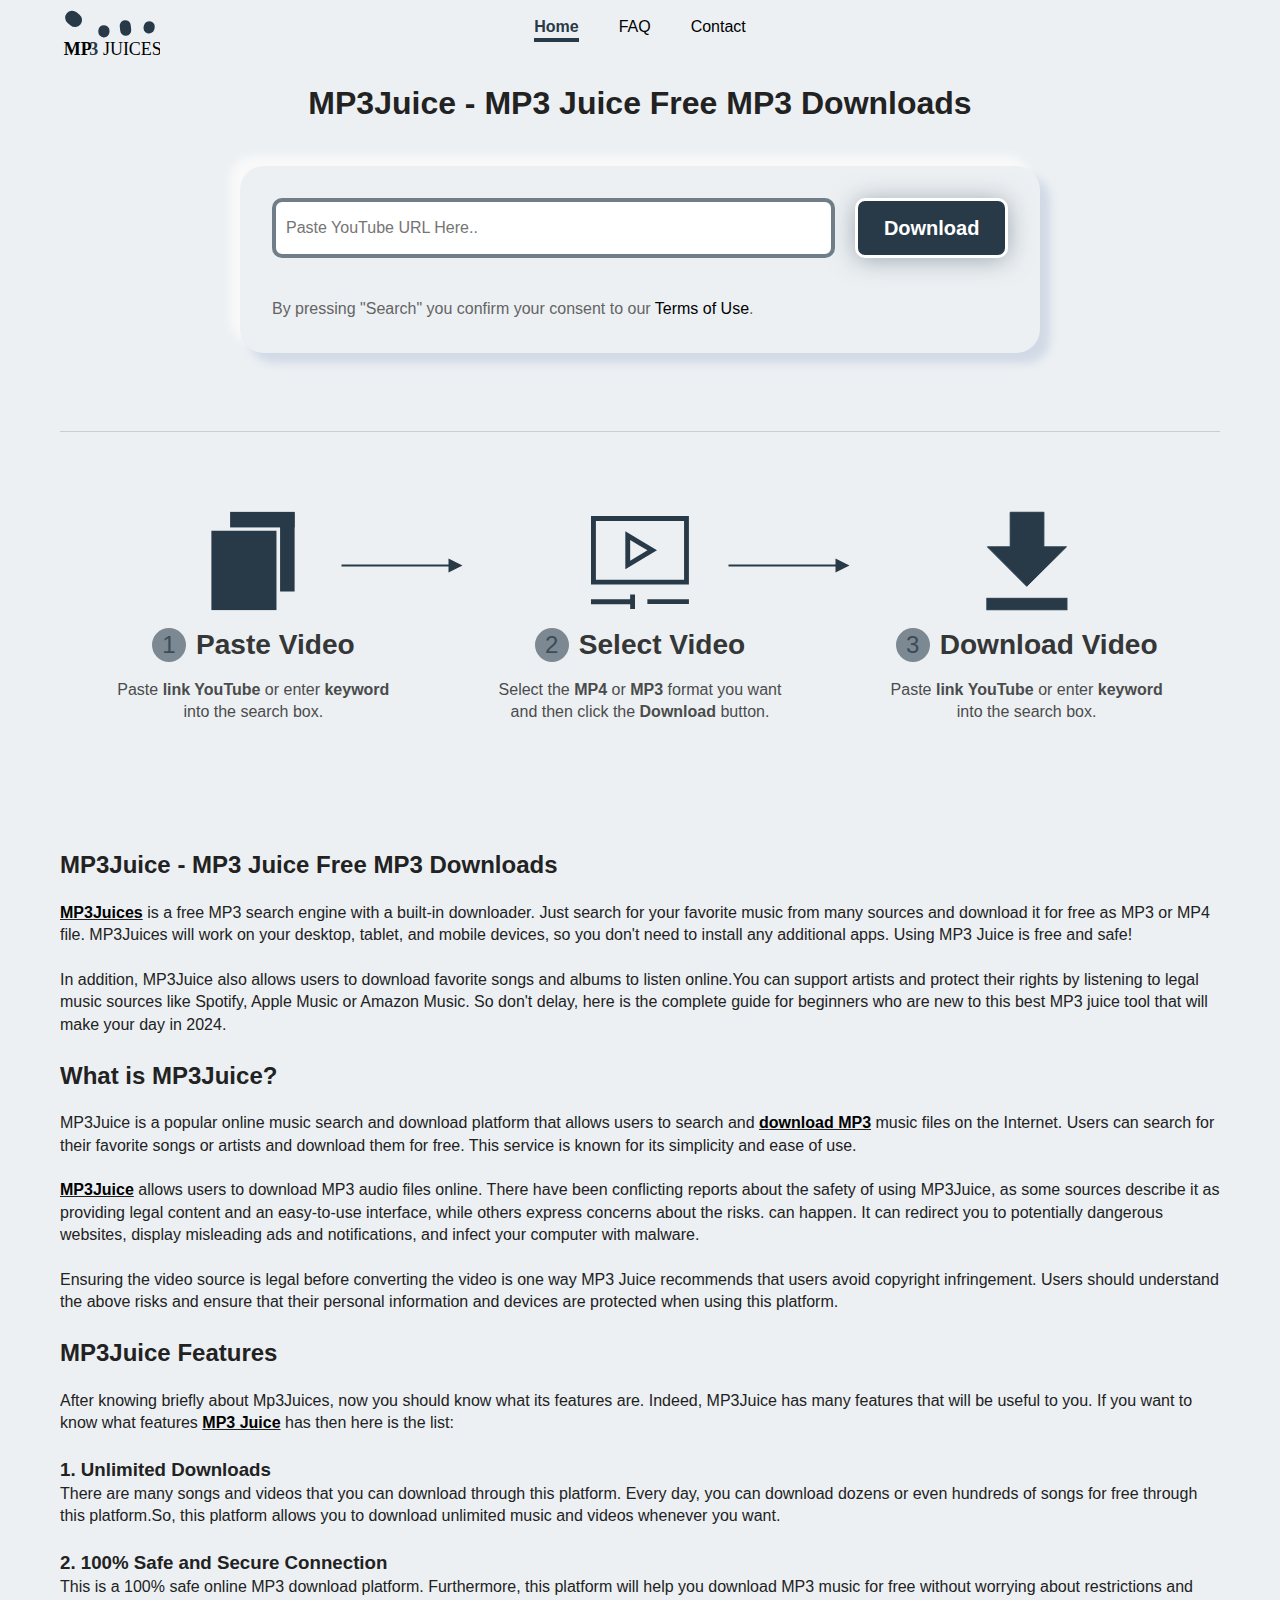
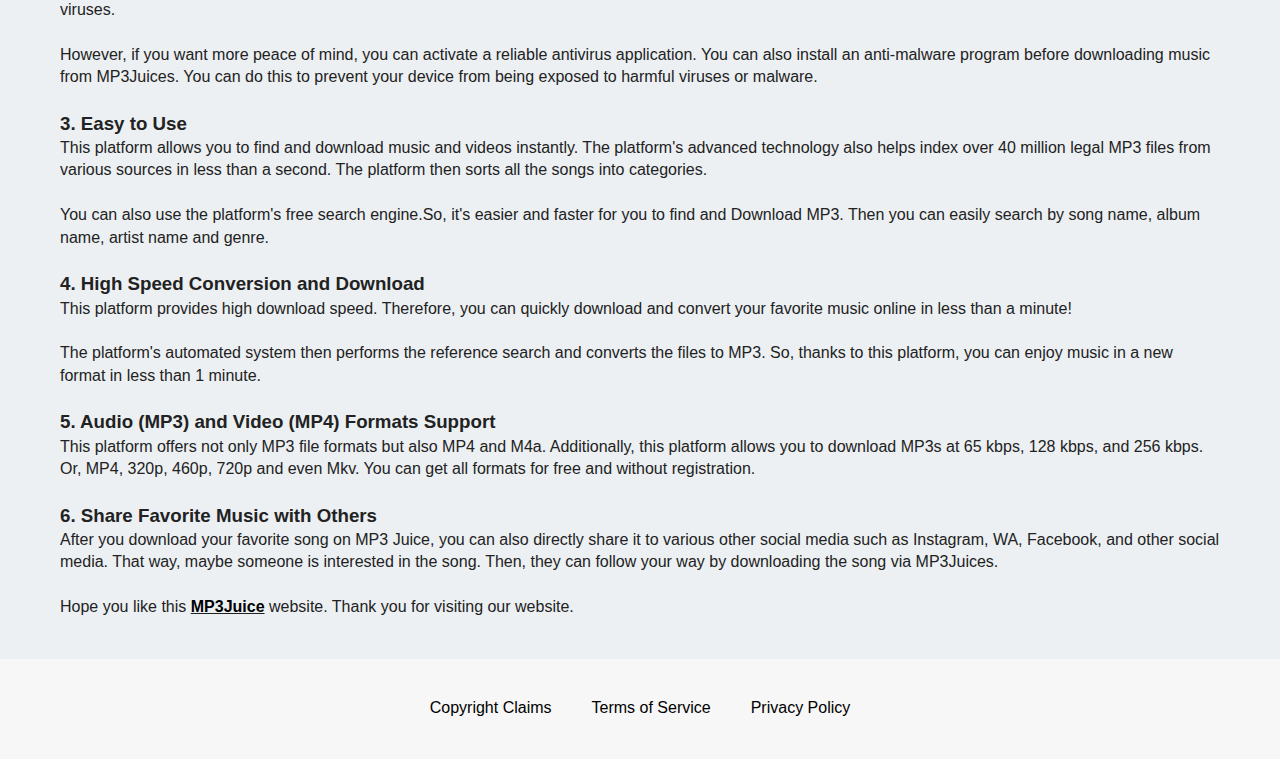
<file: index.html>
<!doctype html>
<html class="no-js" lang=""> 

<head>
  <meta charset="UTF-8">
  <meta name="viewport" content="width=device-width, initial-scale=1.0">
  <meta name="description"
    content="MP3Juice is a popular free mp3 downloader to search and download MP3 songs in high quality. Simply search and download your favorite music as MP3 or MP4 files with MP3Juices.">
  <meta name="keywords"
    content="MP3 Juice, MP3Juice, Mp3Juice, Mp3Juices, MP3 downloader">

  <!-- Favicon -->
  <link rel="icon" href="/favicon.ico" type="image/x-icon">

  <!-- Open Graph Meta Tags -->
  <meta property="og:title" content="MP3Juice - MP3 Juice Downloader - Free MP3 Downloader">
  <meta property="og:description"
    content="MP3Juice is a popular free mp3 downloader to search and download MP3 songs in high quality. Simply search and download your favorite music as MP3 or MP4 files with MP3Juices.">
  <meta property="og:image" content="link to your website's main image">
  <meta property="og:url" content="https://mp3juics.com/">
  <meta property="og:type" content="website">

  <!-- Twitter Meta Tags -->
  <meta name="twitter:card" content="summary_large_image">
  <meta name="twitter:site" content="@yourtwitterhandle">
  <meta name="twitter:title" content="MP3Juice - MP3 Juice Downloader - Free MP3 Downloader">
  <meta name="twitter:description"
    content="MP3Juice is a popular free mp3 downloader to search and download MP3 songs in high quality. Simply search and download your favorite music as MP3 or MP4 files with MP3Juices.">
  <meta name="twitter:image" content="link to your website's main image">

  <!-- Title Tag -->
  <title>MP3Juice - MP3 Juice Downloader - Free MP3 Downloader</title>

  <link rel="manifest" href="/site.webmanifest">
  <link rel="apple-touch-icon" href="/icon.png">
  <!-- Place favicon.ico in the root directory -->

  <link rel="stylesheet"
    href="https://fonts.googleapis.com/css2?family=Material+Symbols+Outlined:opsz,wght,FILL,GRAD@20..48,100..700,0..1,-50..200" />
  <link rel="stylesheet" href="/css/normalize.css">
  <link rel="stylesheet" href="/css/main.css">
  <link rel="stylesheet" href="/css/index.css">

  <meta name="theme-color" content="#fafafa">
</head>
  <header>
    <div class="content-container flex-between flex-align">
      <a href="/" class="logo flex-center">
        <img id="logo" src="/img/mp3juice-logo.svg" alt="mp3juice logo img">
      </a>
      <nav>
        <ul class="flex">
          <li><a class="active" href="/">Home</a></li>
          <li><a href="/pages/faqs.html">FAQ</a></li>
          <li><a href="/pages/contact.html">Contact</a></li>
        </ul>
      </nav>
    
    <div id="toggleModButton" class="mode toggle flex" onclick="toggleDarkMode(this)">
        <input type="checkbox" name="dark-mode" id="dark-mode">
        <div class="light flex-align">
          <div class="icon flex-center">
            <span class="material-symbols-outlined">
              light_mode
            </span>
          </div>
          <span class="label">Light</span>
        </div>
        <div class="dark flex-align">
          <div class="icon flex-center">
            <span class="material-symbols-outlined">
              dark_mode
            </span>
          </div>
          <span class="label">Dark</span>
        </div>
      </div>
      <!-- <div class="languages flex">
        <span>English</span>
        <div class="icon">
          <span class="material-symbols-outlined">
            expand_more
          </span>
        </div>
      </div> -->
    </div>
    
  </header>

  <main>
    <div class="content-container simple-page-container">
      <h1 class="title">MP3Juice - MP3 Juice Free MP3 Downloads</h1>

      <div class="search-container">
        <form class="flex" onsubmit="generateIframe(event)">
          <input id="YouTubeUrlInput" type="text" placeholder="Paste YouTube URL Here.." required>
          <button class="bubbly-button" type="submit">Download</button>
        </form>
        <p>By pressing "Search" you confirm your consent to our <a href="/pages/terms.html">Terms of Use</a>.</p>
      </div>
      
      <div id="iframeContainer"></div>
  
      <br>
      <hr>
      <br>

      <section class="guide flex" id="why-section">
        <div class="step-card">
          <div class="icon">
            <img src="/img/paste2.svg" alt="past icon">
          </div>
          <div class="title flex-center">
            <div class="count flex-center">1</div>
            <h3>Paste Video</h3>
          </div>
          <p class="description">
            Paste <b>link YouTube</b> or enter <b>keyword</b> into the search box.
          </p>
          <div class="next-arrow">
            <img src="/img/line-with-arrow.svg" alt="">
          </div>
        </div>
        <div class="step-card">
          <div class="icon">
            <img src="/img/video.svg" alt="past icon">
          </div>
          <div class="title flex-center">
            <div class="count flex-center">2</div>
            <h3>Select Video</h3>
          </div>
          <p class="description">
            Select the <b>MP4</b> or <b>MP3</b> format you want and then click the <b>Download</b> button.
          </p>
          <div class="next-arrow">
            <img src="/img/line-with-arrow.svg" alt="">
          </div>
        </div>
        <div class="step-card">
          <div class="icon">
            <img src="/img/download.svg" alt="past icon">
          </div>
          <div class="title flex-center">
            <div class="count flex-center">3</div>
            <h3>Download Video</h3>
          </div>
          <p class="description">
            Paste <b>link YouTube</b> or enter <b>keyword</b> into the search box.
          </p>
        </div>
      </section>

      <br>
      <br>

      <section class="why-us">

        <h2>MP3Juice - MP3 Juice Free MP3 Downloads</h2>
        <p><b><u><a href="/">MP3Juices</a></u></b> is a free MP3 search engine with a built-in downloader.
          Just search for your favorite music from many sources and download it for free as MP3 or MP4 file.
          MP3Juices will work on your desktop, tablet, and mobile devices, so you don't need to install any additional apps.
          Using MP3 Juice is free and safe! 
        </p><br>
        
        <p>In addition, MP3Juice also allows users to download favorite songs and albums to listen  online.You can support artists and protect
          their rights by listening to legal music sources like Spotify, Apple Music or Amazon Music.
          So don't delay, here is the complete guide for beginners who are new to this best MP3 juice tool that will make your day  in 2024.
        </p><br>

        <h2>What is MP3Juice?</h2>
        
        <p>MP3Juice is a popular online music search and download platform that allows users to search and <b><u><a href="/">download MP3</a></u></b> music files on the Internet.
          Users can search for their favorite songs or artists and download them for free. This service is known for its simplicity and ease of use.
        </p><br>

         <p><b><u><a href="/">MP3Juice</a></u></b> allows users to download MP3 audio files online. There have been conflicting reports about the safety of using MP3Juice,
           as some sources describe it as providing legal content and an easy-to-use interface, while others express concerns about the risks.
           can happen. It can redirect you to potentially dangerous websites, display misleading ads and notifications, and infect your computer with malware.
        </p><br>

        <p>Ensuring the video source is legal before converting the video is one way MP3 Juice recommends that users avoid copyright infringement.
          Users should understand the above risks  and ensure that their personal information and devices are protected when using this platform.
        </p><br>

        <h2>MP3Juice Features</h2>
        
        <p>After knowing briefly about Mp3Juices, now you should know what its features are. Indeed, MP3Juice has many features that will be useful to you.
          If you want to know what  features <b><u><a href="/">MP3 Juice</a></u></b> has then here is the list:
        </p><br>

        <h3>1. Unlimited Downloads</h3>
        
        <p>There are many songs and videos that you can download through this platform. 
          Every day, you can download dozens or even hundreds of songs for free through this platform.So,
          this platform allows you to download unlimited music and videos whenever you want.
        </p><br>

        <h3>2. 100% Safe and Secure Connection</h3>
        
        <p>This is a 100% safe online MP3 download platform. Furthermore, this platform will help you download MP3 music
          for free without worrying about restrictions and viruses. 
        </p><br>

        <p>However, if you want  more peace of mind, you can activate a reliable antivirus application.
          You can also install an anti-malware program before downloading music from MP3Juices.
          You can do this  to prevent your device from being exposed to harmful viruses or malware.
        </p><br>

        <h3>3. Easy to Use</h3>
        
        <p>This platform allows you to find and download music and videos instantly. The platform's advanced technology
          also helps index over 40 million legal MP3 files from various sources in less than a second. The platform then sorts all the songs into categories. 
        </p><br>

        <p>You can also use the platform's free search engine.So, it's easier and faster for you to find and Download MP3.
          Then you can easily search by song name, album name, artist name and  genre.
        </p><br>

        <h3>4. High Speed ​​Conversion and Download</h3>
        
        <p>This platform provides high download speed. Therefore, you can quickly download and convert your favorite music online in less than a minute!
        </p><br>

        <p>The platform's automated system then performs the reference search  and converts the files to MP3.
          So, thanks to this platform, you can enjoy music in a new format in less than 1 minute.
        </p><br>

        <h3>5. Audio (MP3) and Video (MP4) Formats Support</h3>
        
        <p>This platform offers not only MP3 file formats but also MP4 and M4a.
          Additionally, this platform allows you to download MP3s at 65 kbps, 128 kbps, and 256 kbps.
          Or, MP4, 320p, 460p, 720p and even Mkv. You can get all formats for free and without registration.
        </p><br>

        <h3>6. Share Favorite Music with Others</h3>
        
        <p>After you download your favorite song on MP3 Juice, you can also directly share it to various other social media such as Instagram,
          WA, Facebook, and other social media. That way, maybe someone is interested in the song.
          Then, they can follow your way by downloading the song via MP3Juices.
        </p><br>

        Hope you like this <b><u><a href="/">MP3Juice</a></u></b> website. Thank you for visiting our website.
      </section>

  </main>

  <footer>
    <div class="content-container flex-center">
      <ul class="flex">
        <li><a href="/pages/copyright.html">Copyright Claims</a></li>
        <li><a href="/pages/terms.html">Terms of Service</a></li>
        <li><a href="/pages/policy.html">Privacy Policy</a></li>
      </ul>
    </div>
  </footer>

  <script src="/js/vendor/modernizr-3.11.2.min.js"></script>
  <script src="/js/plugins.js"></script>
  <script src="/js/main.js"></script>
</body>

</html>
</file>
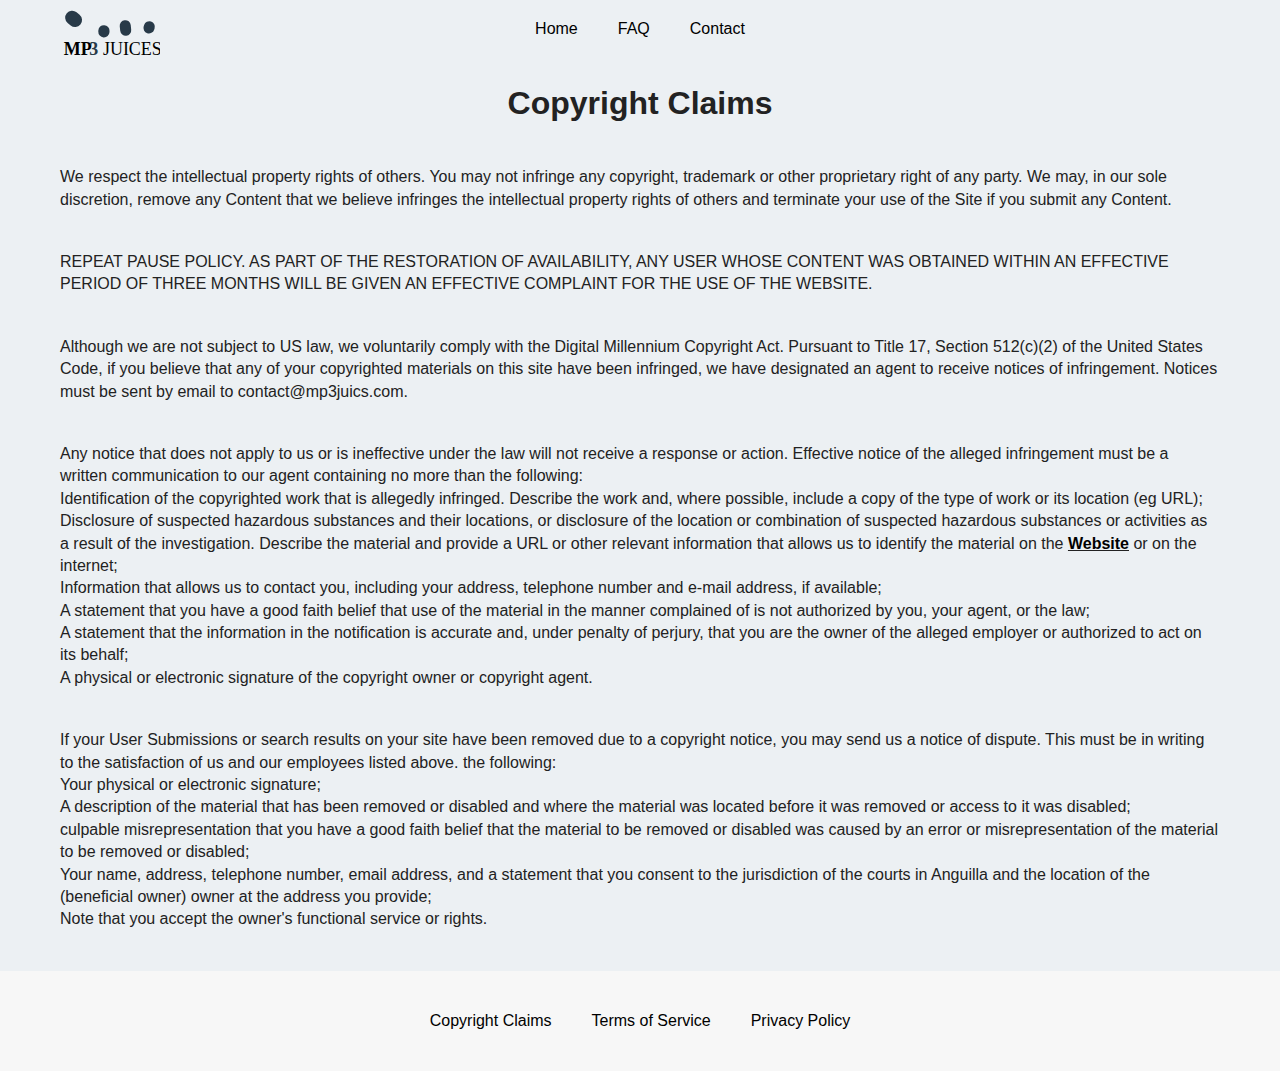
<file: pages/copyright.html>
<!doctype html>
<html class="no-js" lang="">

<head>
    <meta charset="UTF-8">
    <meta name="viewport" content="width=device-width, initial-scale=1.0">
    <meta name="description"
        content="MP3Juice is a popular free mp3 downloader to search and download MP3 songs in high quality. Simply search and download your favorite music as MP3 or MP4 files with MP3Juices.">
    <meta name="keywords"
        content="MP3 Juice, MP3Juice, Mp3Juice, Mp3Juices, MP3 downloader">

    <!-- Favicon -->
    <link rel="icon" href="/favicon.ico" type="image/x-icon">

    <!-- Open Graph Meta Tags -->
    <meta property="og:title" content="MP3Juice - MP3 Juice Downloader - Free MP3 Downloader">
    <meta property="og:description"
        content="MP3Juice is a popular free mp3 downloader to search and download MP3 songs in high quality. Simply search and download your favorite music as MP3 or MP4 files with MP3Juices.">
    <meta property="og:image" content="link to your website's main image">
    <meta property="og:url" content="https://mp3juics.com/">
    <meta property="og:type" content="website">

    <!-- Twitter Meta Tags -->
    <meta name="twitter:card" content="summary_large_image">
    <meta name="twitter:site" content="@yourtwitterhandle">
    <meta name="twitter:title" content="MP3Juice - MP3 Juice Downloader - Free MP3 Downloader">
    <meta name="twitter:description"
        content="MP3Juice is a popular free mp3 downloader to search and download MP3 songs in high quality. Simply search and download your favorite music as MP3 or MP4 files with MP3Juices.">
    <meta name="twitter:image" content="link to your website's main image">

    <!-- Title Tag -->
    <title>Copyright Claims - MP3 Juice</title>

    <link rel="manifest" href="/site.webmanifest">
    <link rel="apple-touch-icon" href="/icon.png">
    <!-- Place favicon.ico in the root directory -->

    <link rel="stylesheet"
        href="https://fonts.googleapis.com/css2?family=Material+Symbols+Outlined:opsz,wght,FILL,GRAD@20..48,100..700,0..1,-50..200" />
    <link rel="stylesheet" href="/css/normalize.css">
    <link rel="stylesheet" href="/css/main.css">
    <link rel="stylesheet" href="/css/index.css">

    <meta name="theme-color" content="#fafafa">
</head>

    <header>
        <div class="content-container flex-between flex-align">
            <a href="/" class="logo flex-center">
                <img id="logo" src="/img/mp3juice-logo.svg" alt="mp3juice logo img">
            </a>
            <nav>
                <ul class="flex">
                    <li><a href="/">Home</a></li>
                    <li><a href="/pages/faqs.html">FAQ</a></li>
                    <li><a href="/pages/contact.html">Contact</a></li>
                </ul>
            </nav>

            <div id="toggleModButton" class="mode toggle flex" onclick="toggleDarkMode(this)">
        <input type="checkbox" name="dark-mode" id="dark-mode">
        <div class="light flex-align">
          <div class="icon flex-center">
            <span class="material-symbols-outlined">
              light_mode
            </span>
          </div>
          <span class="label">Light</span>
        </div>
        <div class="dark flex-align">
          <div class="icon flex-center">
            <span class="material-symbols-outlined">
              dark_mode
            </span>
          </div>
          <span class="label">Dark</span>
        </div>
      </div>
      <!-- <div class="languages flex">
        <span>English</span>
        <div class="icon">
          <span class="material-symbols-outlined">
            expand_more
          </span>
        </div>
      </div> -->
    </div>

    </header>
    <main>
        <div class="content-container simple-page-container">
            <h1 class="title">Copyright Claims</h1>

            <section class="copyright-container">

                <section>   
                <p>We respect the intellectual property rights of others. You may not infringe any copyright, trademark or other proprietary right of any party.
                    We may, in our sole discretion, remove any Content that we  believe infringes the intellectual property rights of others and  terminate your
                    use of the Site if you submit any  Content. </p>
                </section>

                <section> 
                <p>REPEAT PAUSE POLICY. AS PART OF THE RESTORATION OF AVAILABILITY, ANY USER WHOSE CONTENT WAS OBTAINED WITHIN AN EFFECTIVE PERIOD OF THREE MONTHS
                    WILL BE GIVEN AN EFFECTIVE COMPLAINT FOR THE USE OF THE WEBSITE.</p>
                </section>

                <section>
                <p>Although we are not subject to US law, we voluntarily comply with the Digital Millennium Copyright Act. Pursuant to Title 17,
                    Section 512(c)(2) of the United States Code, if you believe that any of your copyrighted materials on this site have been infringed,
                    we have designated an agent to receive notices of infringement. Notices must be sent by email to contact@mp3juics.com.</p>
                </section>

                <p>Any notice that does not apply to us or is ineffective under the law will not receive a response or action. Effective notice of the alleged
                    infringement must be a written communication to our agent containing no more than the following:</p>
                
                <p>Identification of the copyrighted work that is allegedly infringed. Describe the work and, where possible, include a copy of the type of work or its location (eg URL);</p>
                
                <p>Disclosure of suspected hazardous substances and their locations, or disclosure of the  location or combination of suspected hazardous substances or activities as
                    a result of the investigation. Describe the material and provide a URL or  other relevant information that allows us to identify
                    the material on the <b><u><a href="/">Website</a></u></b> or on the internet;</p>
                
                <p>Information that allows us to contact you, including your address, telephone number and e-mail address, if available;</p>
               
                <p>A statement that you have a good faith belief that  use of the material in the manner complained of is not authorized by you, your agent, or the law;</p>
 
                <p>A statement that the information in the notification is accurate and, under penalty of perjury, that you are the owner of the alleged employer or  authorized to act on its behalf;</p> 
 
                <p>A physical or electronic signature of the copyright owner or copyright agent.</p>

                <section>  
                <p>If your User Submissions or  search results on your site have been removed due to a  copyright notice, you may send us  a notice of dispute. This must be in writing
                    to the satisfaction of us and our employees listed above. the following:</p> 
 
                <p>Your physical or electronic signature;</p> 
                <p>A description of the material that has been removed or  disabled and where the material was located before it was removed or access to it was disabled;</p> 
                <p>culpable misrepresentation that you have a good faith belief that the material to be removed or disabled was caused by an error or misrepresentation of
                    the material to be removed or disabled;</p> 
                <p>Your name, address, telephone number, email address, and a statement that you consent to the jurisdiction of the courts in Anguilla and the location of
                    the (beneficial owner) owner at the address you provide;</p> 
                <p>Note that you  accept the owner's functional service  or rights.</p>
                </section>
                
                </section>
                
            </section>
        </div>

    </main>

    <footer>
        <div class="content-container flex-center">
            <ul class="flex">
                <li><a href="/pages/copyright.html">Copyright Claims</a></li>
                <li><a href="/pages/terms.html">Terms of Service</a></li>
                <li><a href="/pages/policy.html">Privacy Policy</a></li>
            </ul>
        </div>
    </footer>

    <script src="/js/vendor/modernizr-3.11.2.min.js"></script>
    <script src="/js/plugins.js"></script>
    <script src="/js/main.js"></script>


</body>

</html>
</file>
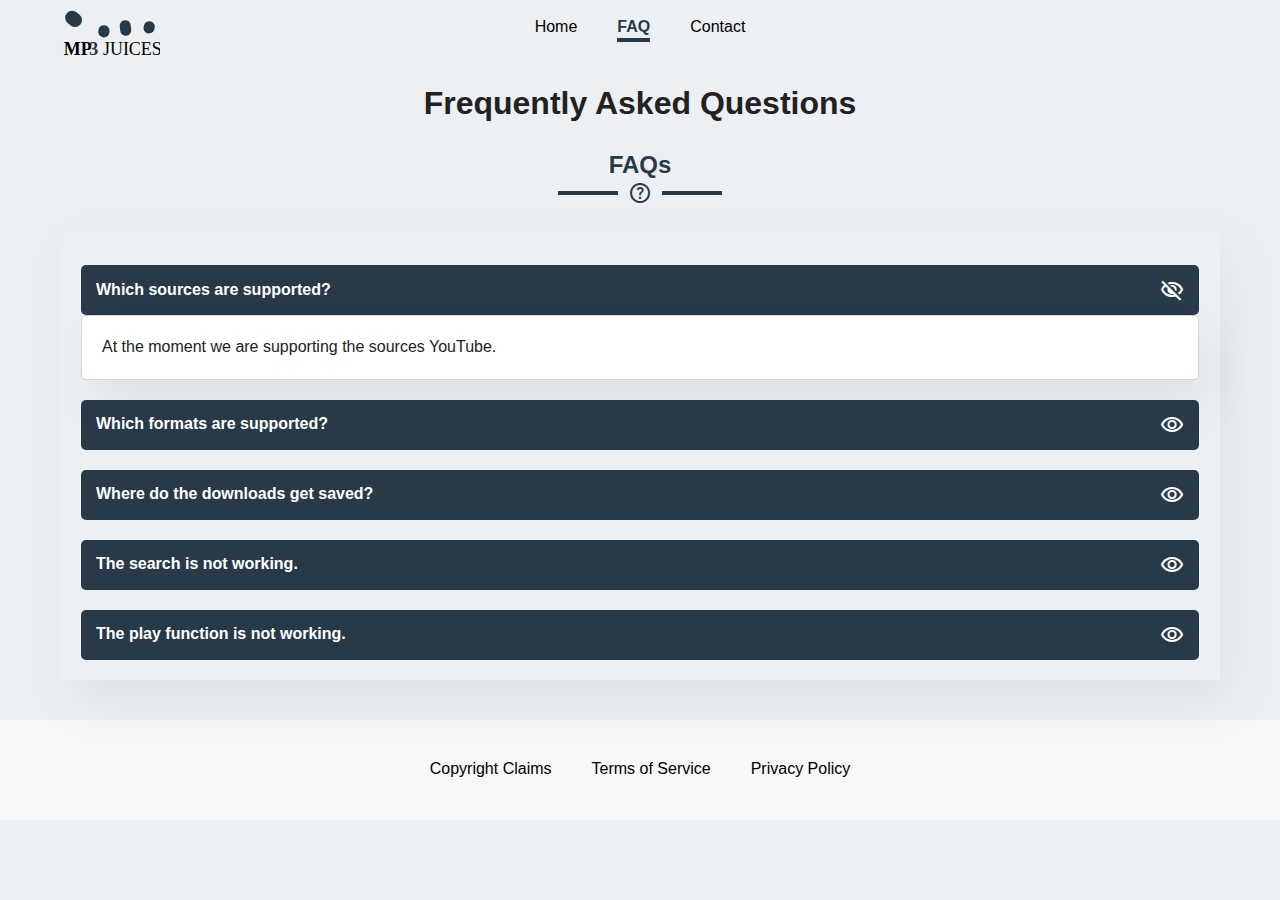
<file: pages/faqs.html>
<!doctype html>
<html class="no-js" lang="">

<head>
    <meta charset="UTF-8">
    <meta name="viewport" content="width=device-width, initial-scale=1.0">
    <meta name="description"
        content="MP3Juice is a popular free mp3 downloader to search and download MP3 songs in high quality. Simply search and download your favorite music as MP3 or MP4 files with MP3Juices.">
    <meta name="keywords"
        content="MP3 Juice, MP3Juice, Mp3Juice, Mp3Juices, MP3 downloader">

    <!-- Favicon -->
    <link rel="icon" href="/favicon.ico" type="image/x-icon">

    <!-- Open Graph Meta Tags -->
    <meta property="og:title" content="MP3Juice - MP3 Juice Downloader - Free MP3 Downloader">
    <meta property="og:description"
        content="MP3Juice is a popular free mp3 downloader to search and download MP3 songs in high quality. Simply search and download your favorite music as MP3 or MP4 files with MP3Juices.">
    <meta property="og:image" content="link to your website's main image">
    <meta property="og:url" content="https://mp3juics.com/">
    <meta property="og:type" content="website">

    <!-- Twitter Meta Tags -->
    <meta name="twitter:card" content="summary_large_image">
    <meta name="twitter:site" content="@yourtwitterhandle">
    <meta name="twitter:title" content="MP3Juice - MP3 Juice Downloader - Free MP3 Downloader">
    <meta name="twitter:description"
        content="MP3Juice is a popular free mp3 downloader to search and download MP3 songs in high quality. Simply search and download your favorite music as MP3 or MP4 files with MP3Juices.">
    <meta name="twitter:image" content="link to your website's main image">

    <!-- Title Tag -->
    <title>FAQs - MP3 Juice</title>

    <link rel="manifest" href="/site.webmanifest">
    <link rel="apple-touch-icon" href="/icon.png">
    <!-- Place favicon.ico in the root directory -->

    <link rel="stylesheet"
        href="https://fonts.googleapis.com/css2?family=Material+Symbols+Outlined:opsz,wght,FILL,GRAD@20..48,100..700,0..1,-50..200" />
    <link rel="stylesheet" href="/css/normalize.css">
    <link rel="stylesheet" href="/css/main.css">
    <link rel="stylesheet" href="/css/index.css">

    <meta name="theme-color" content="#fafafa">
</head>

    <header>
        <div class="content-container flex-between flex-align">
            <a href="/" class="logo flex-center">
                <img id="logo" src="/img/mp3juice-logo.svg" alt="mp3juice logo img">
            </a>
            <nav>
                <ul class="flex">
                    <li><a href="/">Home</a></li>
                    <li><a class="active" href="/pages/faqs.html">FAQ</a></li>
                    <li><a href="/pages/contact.html">Contact</a></li>
                </ul>
            </nav>

            <div id="toggleModButton" class="mode toggle flex" onclick="toggleDarkMode(this)">
        <input type="checkbox" name="dark-mode" id="dark-mode">
        <div class="light flex-align">
          <div class="icon flex-center">
            <span class="material-symbols-outlined">
              light_mode
            </span>
          </div>
          <span class="label">Light</span>
        </div>
        <div class="dark flex-align">
          <div class="icon flex-center">
            <span class="material-symbols-outlined">
              dark_mode
            </span>
          </div>
          <span class="label">Dark</span>
        </div>
      </div>
      <!-- <div class="languages flex">
        <span>English</span>
        <div class="icon">
          <span class="material-symbols-outlined">
            expand_more
          </span>
        </div>
      </div> -->
    </div>

    </header>
    <main>
        <div class="content-container faqs-container">
            <h1 class="title">Frequently Asked Questions</h1>

            <section class="section-faq">
                <div class="section-container">
                    <div class="label">
                        <h2>FAQs</h2>
                        <div class="ln">
                            <span class="material-symbols-outlined">
                                <!-- fiber_manual_record -->
                                help
                            </span>
                        </div>
                    </div>
                    <div class="box">
                        <div class="form">
                            <div class="faq-list">
                                <div class="faq">
                                    <div class="faq-question">
                                        <a href="#!">
                                            <span><b>Which sources are supported?</b></span>
                                            <span class="material-symbols-outlined">
                                                visibility_off
                                            </span>
                                        </a>
                                    </div>
                                    <div class="collapsible">
                                        <p>
                                            At the moment we are supporting the sources YouTube.
                                        </p>
                                    </div>
                                </div>
                                <div class="faq">
                                    <div class="faq-question">
                                        <a href="#!">
                                            <span><b>Which formats are supported?</b></span>
                                            <span class="material-symbols-outlined">
                                                visibility
                                            </span>
                                        </a>
                                    </div>
                                    <div id="faq2" class="collapsible hidden">
                                        <p>
                                            YouTube results can be downloaded as MP3 (audio) or MP4 (video) files.
                                        </p>
                                    </div>
                                </div>
                                <div class="faq">
                                    <div class="faq-question">
                                        <a href="#!">
                                            <span><b>Where do the downloads get saved?</b></span>
                                            <span class="material-symbols-outlined">
                                                visibility
                                            </span>
                                        </a>
                                    </div>
                                    <div id="faq2" class="collapsible hidden">
                                        <p>
                                            You may check your browser settings. There you will find your download path.
                                        </p>
                                    </div>
                                </div>
                                <div class="faq">
                                    <div class="faq-question">
                                        <a href="#!">
                                            <span><b>The search is not working.</b></span>
                                            <span class="material-symbols-outlined">
                                                visibility
                                            </span>
                                        </a>
                                    </div>
                                    <div id="faq2" class="collapsible hidden">
                                        <p>
                                           First of all please try to delete your browser cache, and refresh the page.
                                            Should you still get no results there might be no results for your search query.
                                            If you think this is an error send us a message using our <u><a href="/pages/contact.html">contact form.</a></u>
                                        </p>
                                    </div>
                                </div>
                                <div class="faq">
                                    <div class="faq-question">
                                        <a href="#!">
                                            <span><b>The play function is not working.</b></span>
                                            <span class="material-symbols-outlined">
                                                visibility
                                            </span>
                                        </a>
                                    </div>
                                    <div id="faq2" class="collapsible hidden">
                                        <p>
                                            Please note that some videos/songs might not be available in your country.
                                            So, please try to search for another song.
                                        </p>
                                    </div>
                                </div>
                            </div>
                        </div>
                    </div>
                </div>
            </section>
        </div>

    </main>

    <footer>
        <div class="content-container flex-center">
            <ul class="flex">
                <li><a href="/pages/copyright.html">Copyright Claims</a></li>
                <li><a href="/pages/terms.html">Terms of Service</a></li>
                <li><a href="/pages/policy.html">Privacy Policy</a></li>
            </ul>
        </div>
    </footer>

    <script src="/js/vendor/modernizr-3.11.2.min.js"></script>
    <script src="/js/plugins.js"></script>
    <script src="/js/main.js"></script>


</body>

</html>
</file>
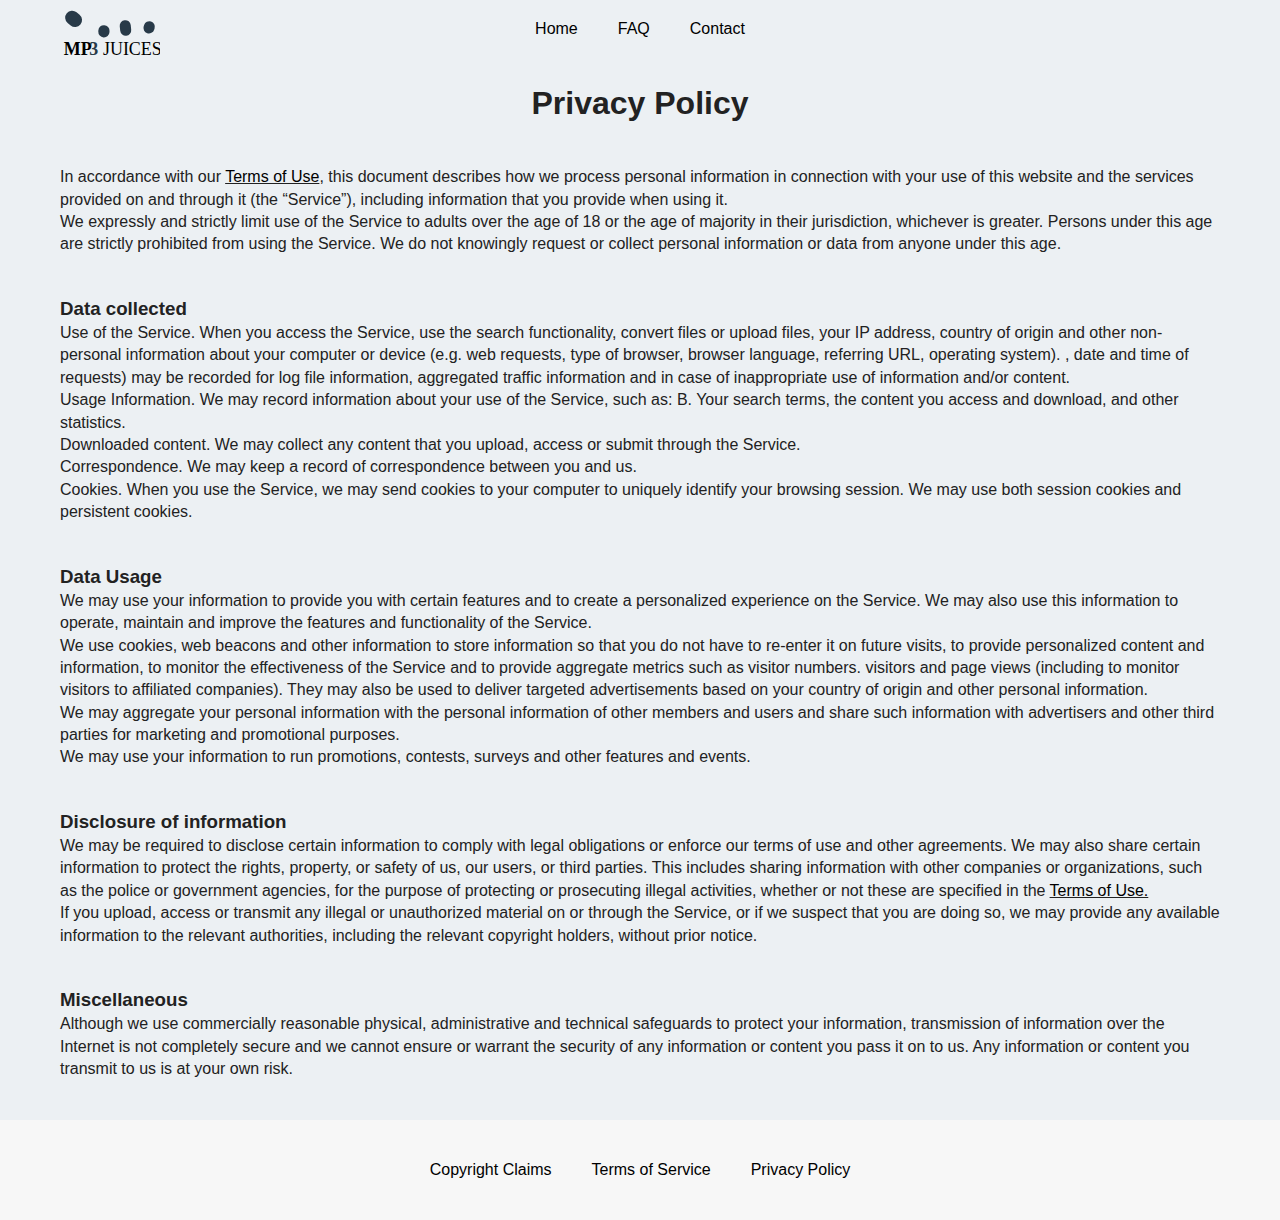
<file: pages/policy.html>
<!doctype html>
<html class="no-js" lang="">

<head>
    <meta charset="UTF-8">
    <meta name="viewport" content="width=device-width, initial-scale=1.0">
    <meta name="description"
        content="MP3Juice is a popular free mp3 downloader to search and download MP3 songs in high quality. Simply search and download your favorite music as MP3 or MP4 files with MP3Juices.">
    <meta name="keywords"
        content="MP3 Juice, MP3Juice, Mp3Juice, Mp3Juices, MP3 downloader">

    <!-- Favicon -->
    <link rel="icon" href="/favicon.ico" type="image/x-icon">

    <!-- Open Graph Meta Tags -->
    <meta property="og:title" content="MP3Juice - MP3 Juice Downloader - Free MP3 Downloader">
    <meta property="og:description"
        content="MP3Juice is a popular free mp3 downloader to search and download MP3 songs in high quality. Simply search and download your favorite music as MP3 or MP4 files with MP3Juices.">
    <meta property="og:image" content="link to your website's main image">
    <meta property="og:url" content="https://mp3juics.com/">
    <meta property="og:type" content="website">

    <!-- Twitter Meta Tags -->
    <meta name="twitter:card" content="summary_large_image">
    <meta name="twitter:site" content="@yourtwitterhandle">
    <meta name="twitter:title" content="MP3Juice - MP3 Juice Downloader - Free MP3 Downloader">
    <meta name="twitter:description"
        content="MP3Juice is a popular free mp3 downloader to search and download MP3 songs in high quality. Simply search and download your favorite music as MP3 or MP4 files with MP3Juices.">
    <meta name="twitter:image" content="link to your website's main image">

    <!-- Title Tag -->
    <title>Privacy Policy - MP3 Juice</title>

    <link rel="manifest" href="/site.webmanifest">
    <link rel="apple-touch-icon" href="/icon.png">
    <!-- Place favicon.ico in the root directory -->

    <link rel="stylesheet"
        href="https://fonts.googleapis.com/css2?family=Material+Symbols+Outlined:opsz,wght,FILL,GRAD@20..48,100..700,0..1,-50..200" />
    <link rel="stylesheet" href="/css/normalize.css">
    <link rel="stylesheet" href="/css/main.css">
    <link rel="stylesheet" href="/css/index.css">

    <meta name="theme-color" content="#fafafa">
</head>

    <header>
        <div class="content-container flex-between flex-align">
            <a href="/" class="logo flex-center">
                <img id="logo" src="/img/mp3juice-logo.svg" alt="mp3juice logo img">
            </a>
            <nav>
                <ul class="flex">
                    <li><a href="/">Home</a></li>
                    <li><a href="/pages/faqs.html">FAQ</a></li>
                    <li><a href="/pages/contact.html">Contact</a></li>
                </ul>
            </nav>

            <div id="toggleModButton" class="mode toggle flex" onclick="toggleDarkMode(this)">
        <input type="checkbox" name="dark-mode" id="dark-mode">
        <div class="light flex-align">
          <div class="icon flex-center">
            <span class="material-symbols-outlined">
              light_mode
            </span>
          </div>
          <span class="label">Light</span>
        </div>
        <div class="dark flex-align">
          <div class="icon flex-center">
            <span class="material-symbols-outlined">
              dark_mode
            </span>
          </div>
          <span class="label">Dark</span>
        </div>
      </div>
      <!-- <div class="languages flex">
        <span>English</span>
        <div class="icon">
          <span class="material-symbols-outlined">
            expand_more
          </span>
        </div>
      </div> -->
    </div>

    </header>
    <main>
        <div class="content-container simple-page-container">
            <h1 class="title">Privacy Policy</h1>
            
            <section class="privacy-container">

                <section>   
                <p>In accordance with our <u><a href="/pages/terms.html">Terms of Use</a></u>, this document describes how we process personal information in connection with your
                    use of this website and the services provided on and through it (the “Service”), including information that you provide when using it.</p>  
                <p>We expressly and strictly limit use of the Service to adults over the age of 18 or the age of majority in their jurisdiction,
                    whichever is greater. Persons under this age are strictly prohibited from using the Service. We do not knowingly request or collect personal
                    information or data from anyone under this age.</p>  
                </section>
                
                <section>     
                    <h3>Data collected</h3>
                    <p>Use of the Service. When you access the Service, use the search functionality, convert files or upload files, your IP address,
                        country of origin and other non-personal information about your computer or device (e.g. web requests, type of browser, browser language,
                        referring URL, operating system). , date and time of requests) may be recorded for log file information, aggregated traffic information
                        and in case of inappropriate use of information and/or content.</p>
                    <p>Usage Information. We may record information about your use of the Service, such as: B. Your search terms, the content you access and
                        download, and other statistics.</p>
                    <p>Downloaded content. We may collect any content that you upload, access or submit through the Service.</p>
                    <p>Correspondence. We may keep a record of correspondence between you and us.</p>
                    <p>Cookies. When you use the Service, we may send cookies to your computer to uniquely identify your browsing session.
                        We may use both session cookies and persistent cookies.</p>
                </section>

                <section>
                    <h3>Data Usage</h3>
                    <p>We may use your information to provide you with certain features and to create a personalized experience on the Service.
                        We may also use this information to operate, maintain and improve the features and functionality of the Service.</p>
                    <p>We use cookies, web beacons and other information to store information so that you do not have to re-enter it on future visits,
                        to provide personalized content and information, to monitor the effectiveness of the Service and to provide aggregate metrics
                        such as visitor numbers. visitors and page views (including to monitor visitors to affiliated companies). They may also be used
                        to deliver targeted advertisements based on your country of origin and other personal information.</p>
                    <p>We may aggregate your personal information with the personal information of other members and users and share such information
                        with advertisers and other third parties for marketing and promotional purposes.</p>
                    <p>We may use your information to run promotions, contests, surveys and other features and events.</p>
                </section>

                <section>
                    <h3>Disclosure of information</h3>
                    <p>We may be required to disclose certain information to comply with legal obligations or enforce our terms of use and other agreements.
                        We may also share certain information to protect the rights, property, or safety of us, our users, or third parties.
                        This includes sharing information with other companies or organizations, such as the police or government agencies, for the purpose
                        of protecting or prosecuting illegal activities, whether or not these are specified in the <u><a href="/pages/terms.html">Terms of Use.</a></u></p>
                    <p>If you upload, access or transmit any illegal or unauthorized material on or through the Service, or if we suspect that you are doing so,
                        we may provide any available information to the relevant authorities, including the relevant copyright holders, without prior notice.</p>
                </section>

                <section>
                    <h3>Miscellaneous</h3>
                    <p>Although we use commercially reasonable physical, administrative and technical safeguards to protect your information,
                        transmission of information over the Internet is not completely secure and we cannot ensure or warrant the security of any information
                        or content you pass it on to us. Any information or content you transmit to us is at your own risk.</p>
                </section>
          </div>
    </main>

    <footer>
        <div class="content-container flex-center">
            <ul class="flex">
                <li><a href="/pages/copyright.html">Copyright Claims</a></li>
                <li><a href="/pages/terms.html">Terms of Service</a></li>
                <li><a href="/pages/policy.html">Privacy Policy</a></li>
            </ul>
        </div>
    </footer>

    <script src="/js/vendor/modernizr-3.11.2.min.js"></script>
    <script src="/js/plugins.js"></script>
    <script src="/js/main.js"></script>


</body>

</html>
</file>
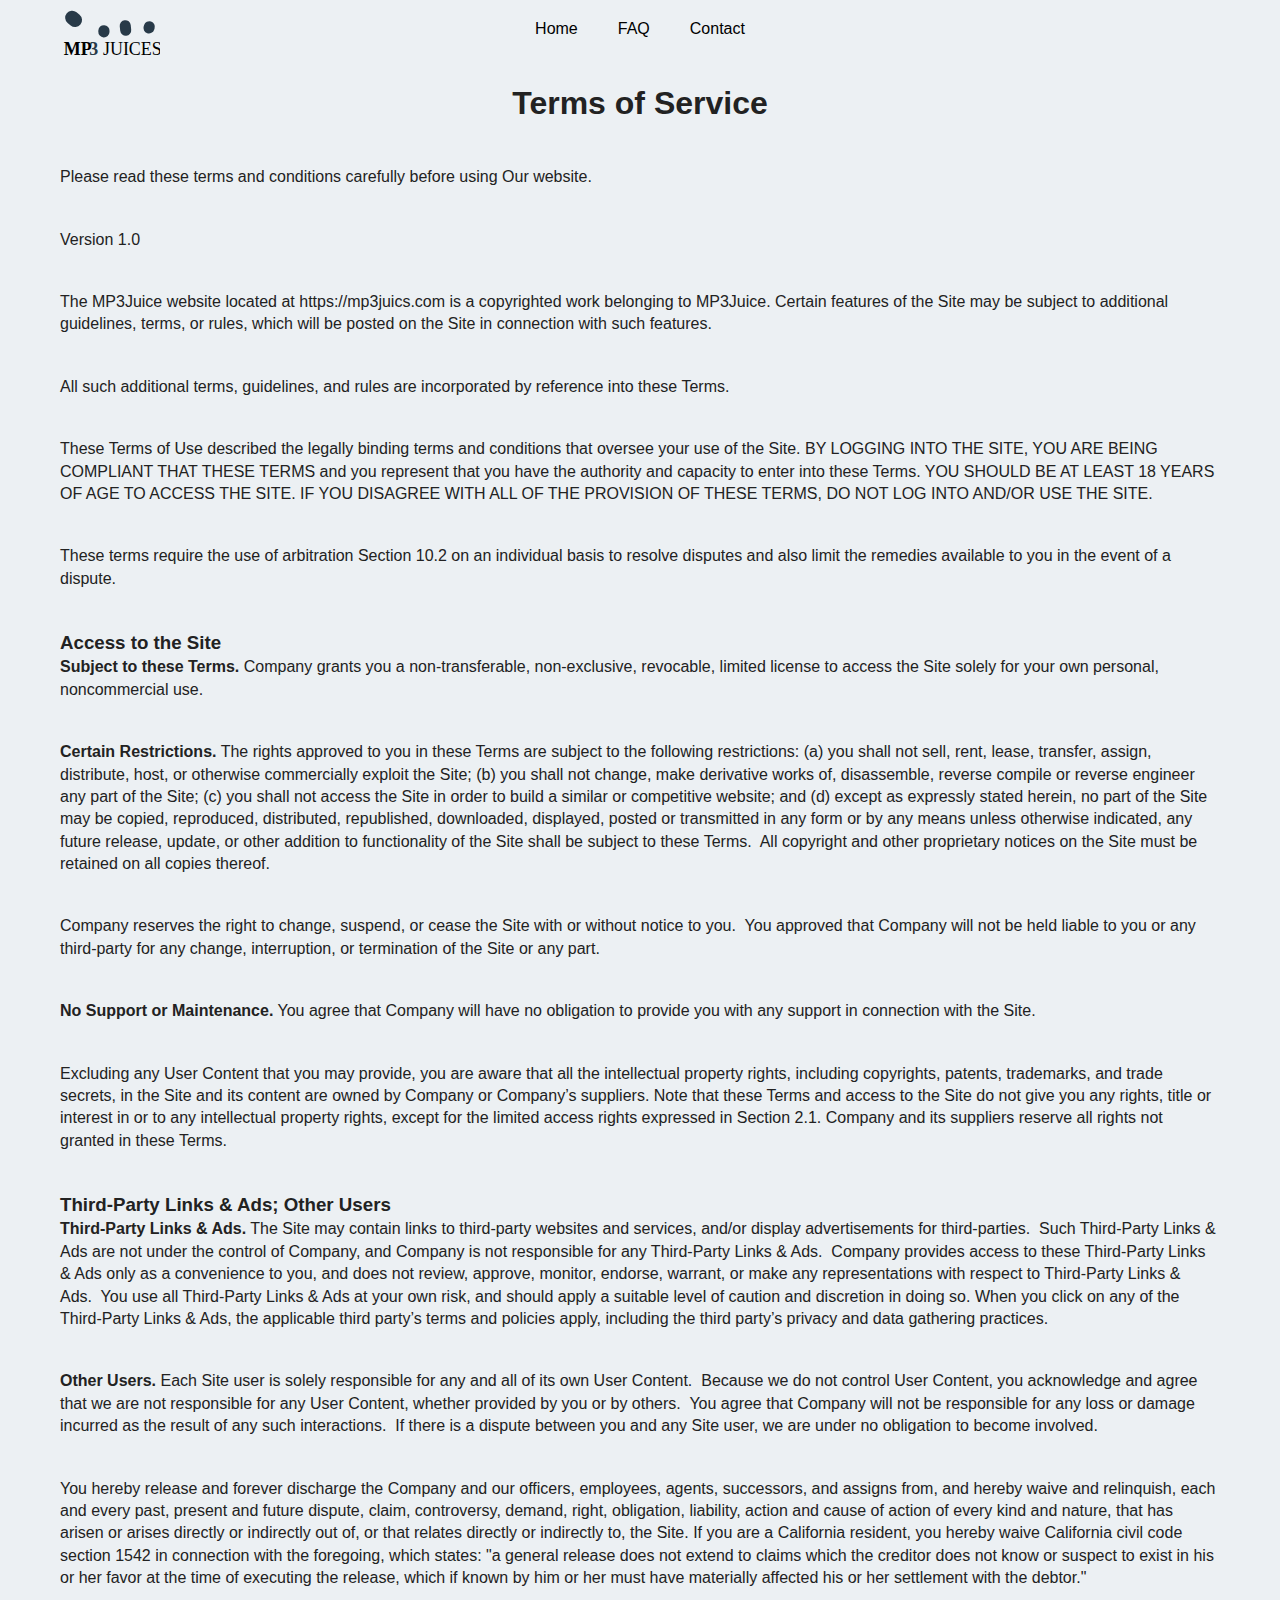
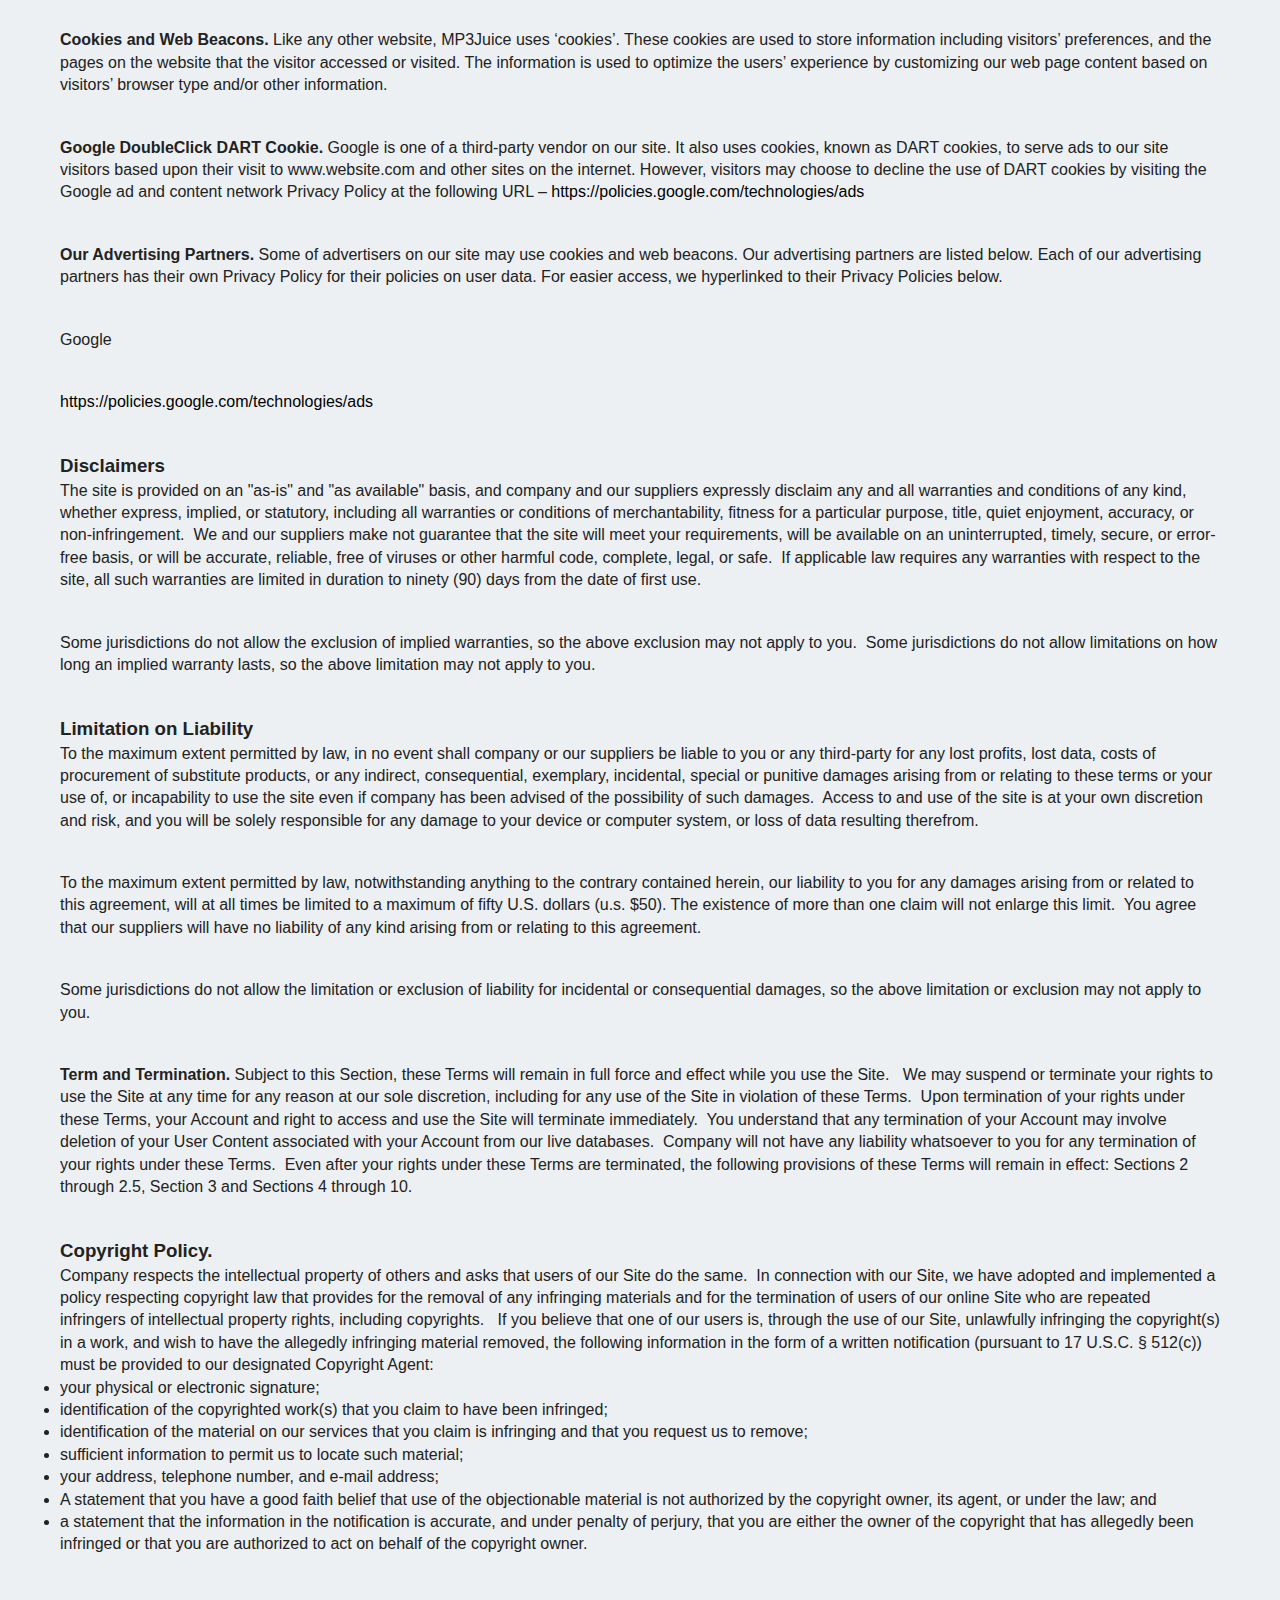
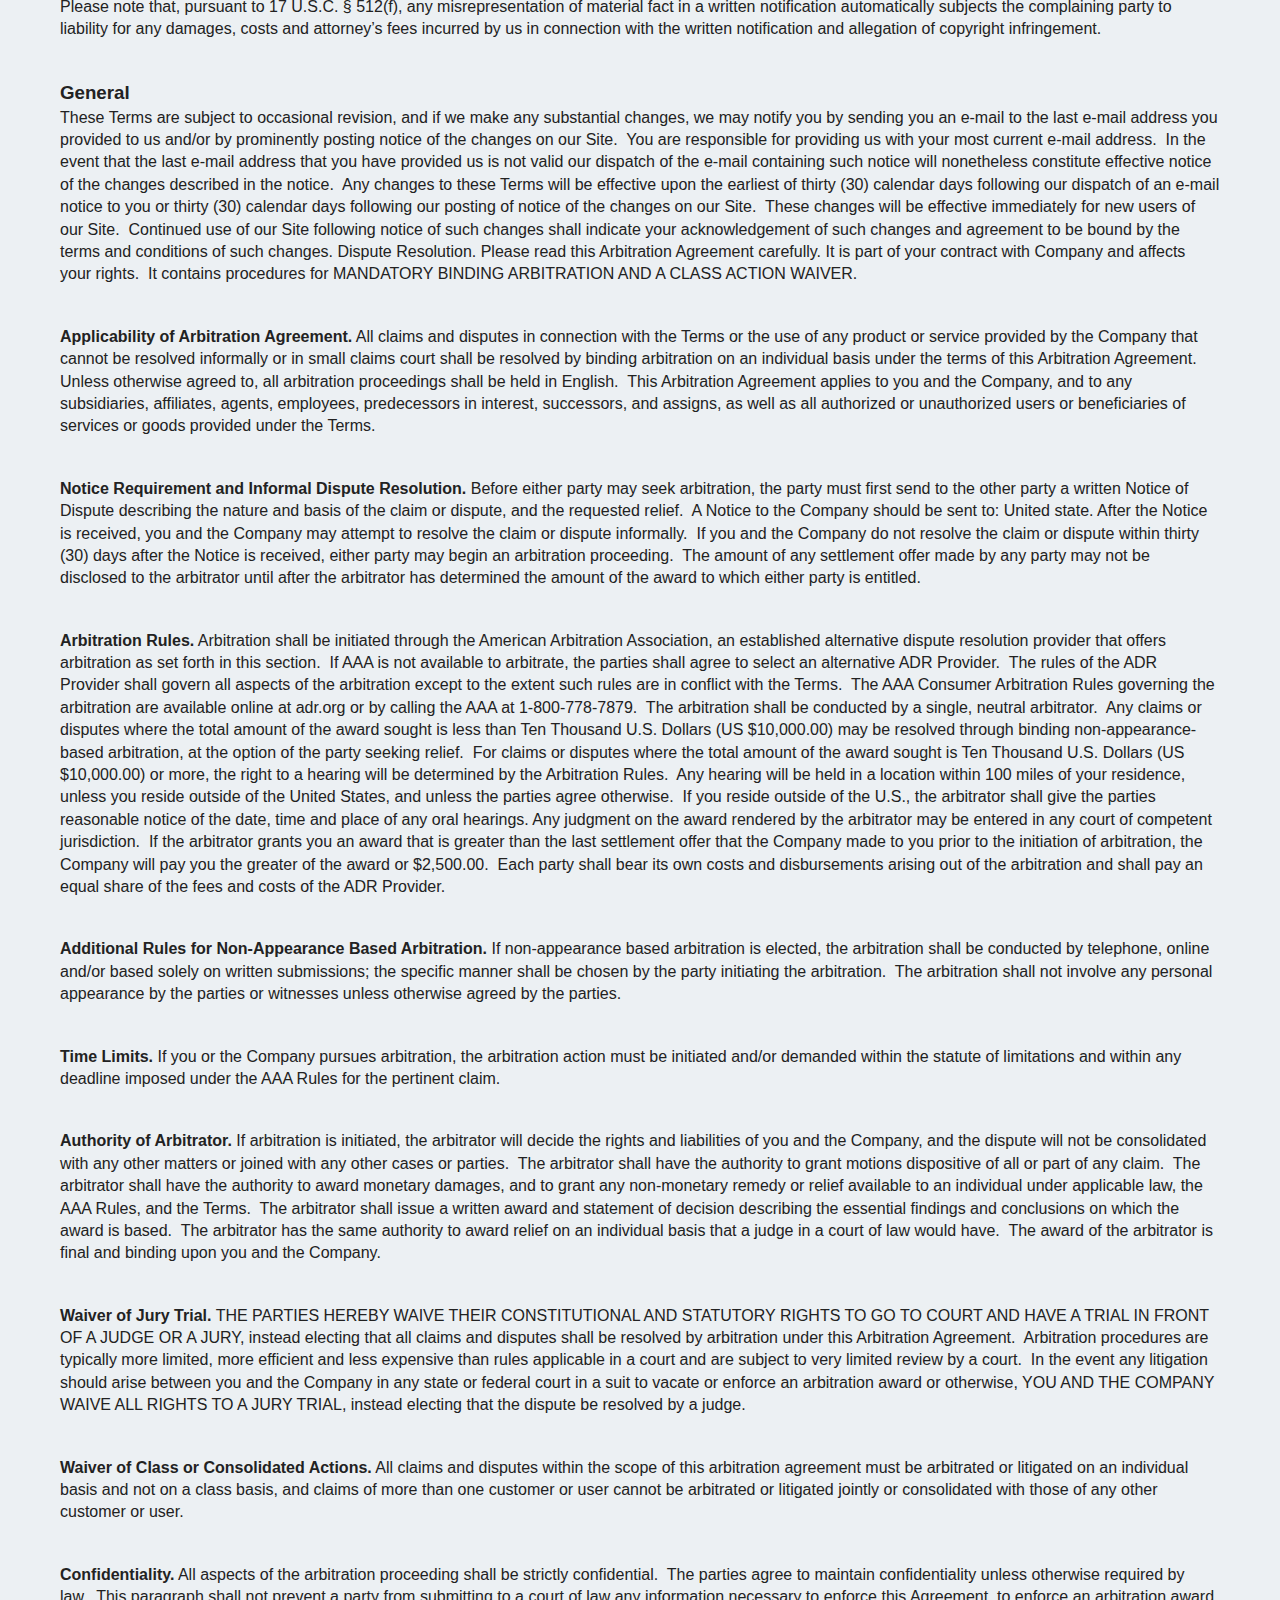
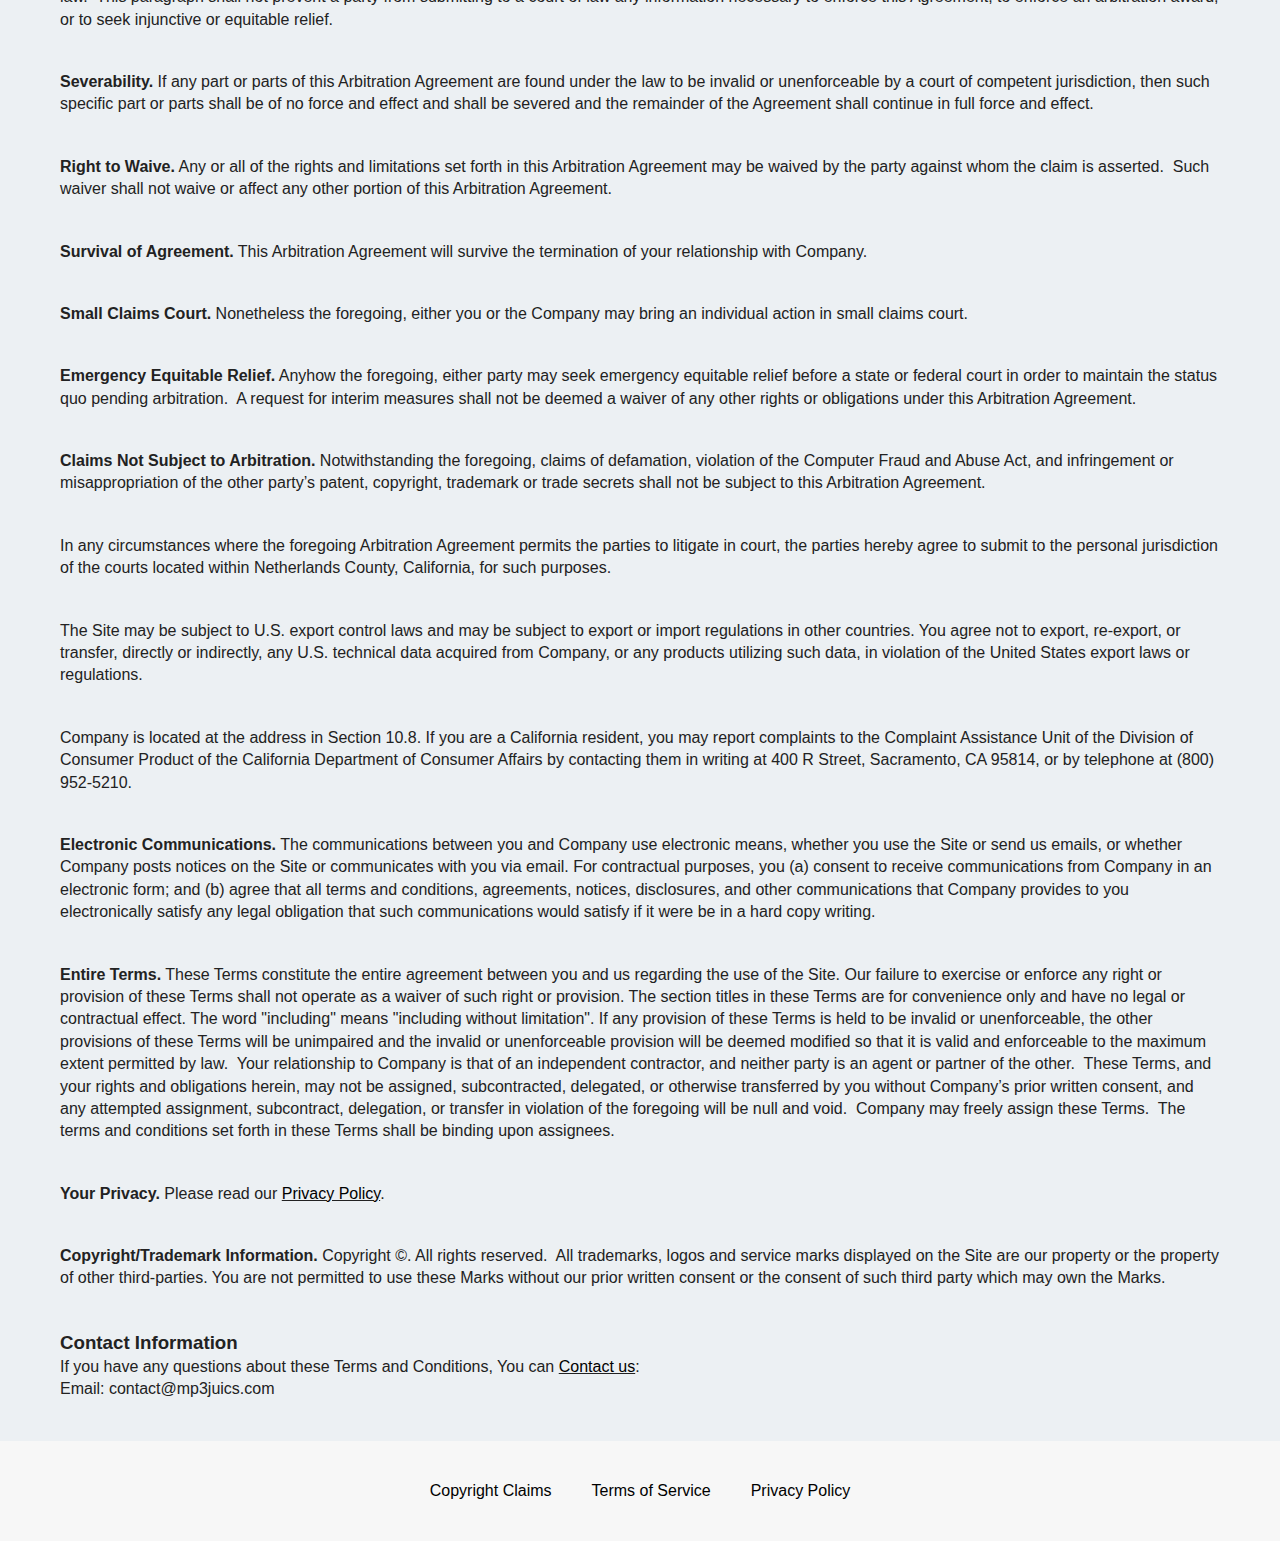
<file: pages/terms.html>
<!doctype html>
<html class="no-js" lang="">

<head>
    <meta charset="UTF-8">
    <meta name="viewport" content="width=device-width, initial-scale=1.0">
    <meta name="description"
        content="MP3Juice is a popular free mp3 downloader to search and download MP3 songs in high quality. Simply search and download your favorite music as MP3 or MP4 files with MP3Juices.">
    <meta name="keywords"
        content="MP3 Juice, MP3Juice, Mp3Juice, Mp3Juices, MP3 downloader">

    <!-- Favicon -->
    <link rel="icon" href="/favicon.ico" type="image/x-icon">

    <!-- Open Graph Meta Tags -->
    <meta property="og:title" content="MP3Juice - MP3 Juice Downloader - Free MP3 Downloader">
    <meta property="og:description"
        content="MP3Juice is a popular free mp3 downloader to search and download MP3 songs in high quality. Simply search and download your favorite music as MP3 or MP4 files with MP3Juices.">
    <meta property="og:image" content="link to your website's main image">
    <meta property="og:url" content="https://mp3juics.com/">
    <meta property="og:type" content="website">

    <!-- Twitter Meta Tags -->
    <meta name="twitter:card" content="summary_large_image">
    <meta name="twitter:site" content="@yourtwitterhandle">
    <meta name="twitter:title" content="MP3Juice - MP3 Juice Downloader - Free MP3 Downloader">
    <meta name="twitter:description"
        content="MP3Juice is a popular free mp3 downloader to search and download MP3 songs in high quality. Simply search and download your favorite music as MP3 or MP4 files with MP3Juices.">
    <meta name="twitter:image" content="link to your website's main image">

    <!-- Title Tag -->
    <title>Terms of Service - MP3 Juice</title>

    <link rel="manifest" href="/site.webmanifest">
    <link rel="apple-touch-icon" href="/icon.png">
    <!-- Place favicon.ico in the root directory -->

    <link rel="stylesheet"
        href="https://fonts.googleapis.com/css2?family=Material+Symbols+Outlined:opsz,wght,FILL,GRAD@20..48,100..700,0..1,-50..200" />
    <link rel="stylesheet" href="/css/normalize.css">
    <link rel="stylesheet" href="/css/main.css">
    <link rel="stylesheet" href="/css/index.css">

    <meta name="theme-color" content="#fafafa">
</head>


    <header>
        <div class="content-container flex-between flex-align">
            <a href="/" class="logo flex-center">
                <img id="logo" src="/img/mp3juice-logo.svg" alt="mp3juice logo img">
            </a>
            <nav>
                <ul class="flex">
                    <li><a href="/">Home</a></li>
                    <li><a href="/pages/faqs.html">FAQ</a></li>
                    <li><a href="/pages/contact.html">Contact</a></li>
                </ul>
            </nav>

            <div id="toggleModButton" class="mode toggle flex" onclick="toggleDarkMode(this)">
        <input type="checkbox" name="dark-mode" id="dark-mode">
        <div class="light flex-align">
          <div class="icon flex-center">
            <span class="material-symbols-outlined">
              light_mode
            </span>
          </div>
          <span class="label">Light</span>
        </div>
        <div class="dark flex-align">
          <div class="icon flex-center">
            <span class="material-symbols-outlined">
              dark_mode
            </span>
          </div>
          <span class="label">Dark</span>
        </div>
      </div>
      <!-- <div class="languages flex">
        <span>English</span>
        <div class="icon">
          <span class="material-symbols-outlined">
            expand_more
          </span>
        </div>
      </div> -->
    </div>

    </header>
    <main>
        <div class="content-container simple-page-container">
            <h1 class="title">Terms of Service</h1>

            <section class="terms-container">
 
                <section>       
                    <p>Please read these terms and conditions carefully before using Our website.</p>
                </section>
                
                <section>
                    <p>Version 1.0</p>
                </section>

                <section>
                    <p>The MP3Juice website located at https://mp3juics.com is a copyrighted work belonging to MP3Juice. 
                       Certain features of the Site may be subject to additional guidelines, terms, or rules, which will
                       be posted on the Site in connection with such features.</p>
                </section>
                
                <section>
                    <p>All such additional terms, guidelines, and rules are incorporated by reference into these Terms.</p>
                </section>
            
                <section>
                    <p>These Terms of Use described the legally binding terms and conditions that oversee your use of the Site.
                       BY LOGGING INTO THE SITE, YOU ARE BEING COMPLIANT THAT THESE TERMS and you represent that you have the authority
                       and capacity to enter into these Terms. YOU SHOULD BE AT LEAST 18 YEARS OF AGE TO ACCESS THE SITE.
                       IF YOU DISAGREE WITH ALL OF THE PROVISION OF THESE TERMS, DO NOT LOG INTO AND/OR USE THE SITE.</p>
                </section>

                <section>
                    <p>These terms require the use of arbitration Section 10.2 on an individual basis to resolve disputes and also limit
                       the remedies available to you in the event of a dispute.</p>
                </section>
                
                <section>     
                    <h3>Access to the Site</h3>
                    <p><strong>Subject to these Terms.</strong> Company grants you a non-transferable, non-exclusive,
                        revocable, limited license to access the Site solely for your own personal, noncommercial use.</p>
                </section>

                <section>
                    <p><strong>Certain Restrictions.</strong> The rights approved to you in these Terms are subject to the
                        following restrictions: (a) you shall not sell, rent, lease, transfer, assign, distribute, host, or otherwise
                        commercially exploit the Site; (b) you shall not change, make derivative works of, disassemble, reverse compile
                        or reverse engineer any part of the Site; (c) you shall not access the Site in order to build a similar or competitive website;
                        and (d) except as expressly stated herein, no part of the Site may be copied, reproduced, distributed, republished, downloaded,
                        displayed, posted or transmitted in any form or by any means unless otherwise indicated, any future release, update,
                        or other addition to functionality of the Site shall be subject to these Terms.&nbsp; All copyright and other proprietary
                        notices on the Site must be retained on all copies thereof.</p>
                </section>

                <section>
                    <p>Company reserves the right to change, suspend, or cease the Site with or without notice to you.&nbsp; You approved that Company
                        will not be held liable to you or any third-party for any change, interruption, or termination of the Site or any part.</p>
                </section>

                <section>
                    <p><strong>No Support or Maintenance.</strong> You agree that Company will have no obligation to provide you with any support
                        in connection with the Site.</p>
                </section>

                <section>
                    <p>Excluding any User Content that you may provide, you are aware that all the intellectual property rights, including copyrights,
                        patents, trademarks, and trade secrets, in the Site and its content are owned by Company or Company’s suppliers. Note that these
                        Terms and access to the Site do not give you any rights, title or interest in or to any intellectual property rights,
                        except for the limited access rights expressed in Section 2.1. Company and its suppliers reserve all rights not granted in these Terms.</p>
                </section>

                <section>
                    <h3>Third-Party Links &amp; Ads; Other Users</h3>
                    <p><strong>Third-Party Links &amp; Ads.</strong> The Site may contain links to third-party websites and services,
                        and/or display advertisements for third-parties.&nbsp; Such Third-Party Links &amp; Ads are not under the control of Company,
                        and Company is not responsible for any Third-Party Links &amp; Ads.&nbsp; Company provides access to these Third-Party Links &amp;
                        Ads only as a convenience to you, and does not review, approve, monitor, endorse, warrant, or make any representations with respect
                        to Third-Party Links &amp; Ads.&nbsp; You use all Third-Party Links &amp; Ads at your own risk, and should apply a suitable level
                        of caution and discretion in doing so. When you click on any of the Third-Party Links &amp; Ads, the applicable third party’s terms
                        and policies apply, including the third party’s privacy and data gathering practices.</p>
                </section>

                <section>
                    <p><strong>Other Users.</strong> Each Site user is solely responsible for any and all of its own User Content.&nbsp; Because we do not
                        control User Content, you acknowledge and agree that we are not responsible for any User Content, whether provided by you
                        or by others.&nbsp; You agree that Company will not be responsible for any loss or damage incurred as the result of any such
                        interactions.&nbsp; If there is a dispute between you and any Site user, we are under no obligation to become involved.</p>
                </section>

                <section>
                    <p>You hereby release and forever discharge the Company and our officers, employees, agents, successors, and assigns from, and hereby
                        waive and relinquish, each and every past, present and future dispute, claim, controversy, demand, right, obligation, liability,
                        action and cause of action of every kind and nature, that has arisen or arises directly or indirectly out of, or that relates directly
                        or indirectly to, the Site. If you are a California resident, you hereby waive California civil code section 1542 in connection with
                        the foregoing, which states: "a general release does not extend to claims which the creditor does not know or suspect to exist in his
                        or her favor at the time of executing the release, which if known by him or her must have materially affected his or her settlement
                        with the debtor."</p>
                </section>

                <section>
                    <p><strong>Cookies and Web Beacons.</strong> Like any other website, MP3Juice uses ‘cookies’. These cookies are used to store
                        information including visitors’ preferences, and the pages on the website that the visitor accessed or visited.
                        The information is used to optimize the users’ experience by customizing our web page content based on visitors’ browser
                        type and/or other information.</p>
                </section>

                <section>
                    <p><strong>Google DoubleClick DART Cookie.</strong> Google is one of a third-party vendor on our site. It also uses cookies,
                        known as DART cookies, to serve ads to our site visitors based upon their visit to www.website.com and other sites on the internet.
                        However, visitors may choose to decline the use of DART cookies by visiting the Google ad and content network Privacy Policy
                        at the following URL – <a class="link" href="https://policies.google.com/technologies/ads">https://policies.google.com/technologies/ads</a></p>
                </section>

                <section>
                    <p><strong>Our Advertising Partners.</strong> Some of advertisers on our site may use cookies and web beacons.
                        Our advertising partners are listed below. Each of our advertising partners has their own Privacy Policy
                        for their policies on user data. For easier access, we hyperlinked to their Privacy Policies below.</p>
                </section>

                <section>
                    <p>Google</p>
                </section>

                <section>
                    <a class="link" href="https://policies.google.com/technologies/ads">https://policies.google.com/technologies/ads</a>
                </section>

                <section>
                    <h3>Disclaimers</h3>
                    <p>The site is provided on an "as-is" and "as available" basis, and company and our suppliers expressly disclaim any and all
                        warranties and conditions of any kind, whether express, implied, or statutory, including all warranties or conditions of
                        merchantability, fitness for a particular purpose, title, quiet enjoyment, accuracy, or non-infringement.&nbsp; We and our
                        suppliers make not guarantee that the site will meet your requirements, will be available on an uninterrupted, timely, secure,
                        or error-free basis, or will be accurate, reliable, free of viruses or other harmful code, complete, legal, or safe.&nbsp;
                        If applicable law requires any warranties with respect to the site, all such warranties are limited in duration to ninety
                        (90) days from the date of first use.</p>
                </section>

                <section>
                    <p>Some jurisdictions do not allow the exclusion of implied warranties, so the above exclusion may not apply to you.&nbsp;
                        Some jurisdictions do not allow limitations on how long an implied warranty lasts, so the above limitation may not apply to you.</p>
                </section>

                <section>
                    <h3>Limitation on Liability</h3>
                    <p>To the maximum extent permitted by law, in no event shall company or our suppliers be liable to you or any third-party for any lost profits,
                        lost data, costs of procurement of substitute products, or any indirect, consequential, exemplary, incidental, special or
                        punitive damages arising from or relating to these terms or your use of, or incapability to use the site even if company has been
                        advised of the possibility of such damages.&nbsp; Access to and use of the site is at your own discretion and risk, and you will be
                        solely responsible for any damage to your device or computer system, or loss of data resulting therefrom.</p>
                </section>

                <section>
                    <p>To the maximum extent permitted by law, notwithstanding anything to the contrary contained herein, our liability to you for any damages
                        arising from or related to this agreement, will at all times be limited to a maximum of fifty U.S. dollars (u.s. $50).
                        The existence of more than one claim will not enlarge this limit.&nbsp; You agree that our suppliers will have no liability
                        of any kind arising from or relating to this agreement.</p>
                </section>

                <section>
                    <p>Some jurisdictions do not allow the limitation or exclusion of liability for incidental or consequential damages,
                        so the above limitation or exclusion may not apply to you.</p>
                </section>

                <section>
                    <p><strong>Term and Termination.</strong> Subject to this Section, these Terms will remain in full force and effect while you use the Site.
                        &nbsp; We may suspend or terminate your rights to use the Site at any time for any reason at our sole discretion, including for any use
                        of the Site in violation of these Terms.&nbsp; Upon termination of your rights under these Terms, your Account and right to access and use
                        the Site will terminate immediately.&nbsp; You understand that any termination of your Account may involve deletion of your User
                        Content associated with your Account from our live databases.&nbsp; Company will not have any liability whatsoever to you for any
                        termination of your rights under these Terms.&nbsp; Even after your rights under these Terms are terminated, the following provisions
                        of these Terms will remain in effect: Sections 2 through 2.5, Section 3 and Sections 4 through 10.</p>
                </section>

                <section>
                    <h3>Copyright Policy.</h3>
                    <p>Company respects the intellectual property of others and asks that users of our Site do the same.&nbsp; In connection with our Site,
                        we have adopted and implemented a policy respecting copyright law that provides for the removal of any infringing materials
                        and for the termination of users of our online Site who are repeated infringers of intellectual property rights, including copyrights.
                        &nbsp; If you believe that one of our users is, through the use of our Site, unlawfully infringing the copyright(s) in a work, and wish
                        to have the allegedly infringing material removed, the following information in the form of a written notification
                        (pursuant to 17 U.S.C. § 512(c)) must be provided to our designated Copyright Agent:</p>
                    
                    <li>your physical or electronic signature;</li>
                    <li>identification of the copyrighted work(s) that you claim to have been infringed;</li>
                    <li>identification of the material on our services that you claim is infringing and that you request us to remove;</li>
                    <li>sufficient information to permit us to locate such material;</li>
                    <li>your address, telephone number, and e-mail address;</li>
                    <li>A statement that you have a good faith belief that use of the objectionable material is not authorized by the copyright owner,
                        its agent, or under the law; and</li>
                    <li>a statement that the information in the notification is accurate, and under penalty of perjury, that you are either the owner
                        of the copyright that has allegedly been infringed or that you are authorized to act on behalf of the copyright owner.</li>
                </section>

                <section>
                    <p>Please note that, pursuant to 17 U.S.C. § 512(f), any misrepresentation of material fact in a written notification automatically
                        subjects the complaining party to liability for any damages, costs and attorney’s fees incurred by us in connection with the written
                        notification and allegation of copyright infringement.</p>
                </section>

                <section>
                    <h3>General</h3>
                    <p>These Terms are subject to occasional revision, and if we make any substantial changes, we may notify you by sending you an e-mail
                        to the last e-mail address you provided to us and/or by prominently posting notice of the changes on our Site.&nbsp; You are
                        responsible for providing us with your most current e-mail address.&nbsp; In the event that the last e-mail address that you have
                        provided us is not valid our dispatch of the e-mail containing such notice will nonetheless constitute effective notice of the changes
                        described in the notice.&nbsp; Any changes to these Terms will be effective upon the earliest of thirty (30) calendar days following
                        our dispatch of an e-mail notice to you or thirty (30) calendar days following our posting of notice of the changes on our Site.&nbsp;
                        These changes will be effective immediately for new users of our Site.&nbsp; Continued use of our Site following notice of such changes
                        shall indicate your acknowledgement of such changes and agreement to be bound by the terms and conditions of such changes.
                        Dispute Resolution. Please read this Arbitration Agreement carefully. It is part of your contract with Company and affects your rights.&nbsp;
                        It contains procedures for MANDATORY BINDING ARBITRATION AND A CLASS ACTION WAIVER.</p>
                </section>

                <section>
                    <p><strong>Applicability of Arbitration Agreement.</strong> All claims and disputes in connection with the Terms or the use of any
                        product or service provided by the Company that cannot be resolved informally or in small claims court shall be resolved by binding
                        arbitration on an individual basis under the terms of this Arbitration Agreement.&nbsp; Unless otherwise agreed to, all arbitration
                        proceedings shall be held in English.&nbsp; This Arbitration Agreement applies to you and the Company, and to any subsidiaries,
                        affiliates, agents, employees, predecessors in interest, successors, and assigns, as well as all authorized or unauthorized users
                        or beneficiaries of services or goods provided under the Terms.</p>
                </section>

                <section>
                    <p><strong>Notice Requirement and Informal Dispute Resolution.</strong> Before either party may seek arbitration, the party must first send
                        to the other party a written Notice of Dispute describing the nature and basis of the claim or dispute, and the requested relief.&nbsp;
                        A Notice to the Company should be sent to: United state. After the Notice is received, you and the Company may attempt to resolve
                        the claim or dispute informally.&nbsp; If you and the Company do not resolve the claim or dispute within thirty (30) days after
                        the Notice is received, either party may begin an arbitration proceeding.&nbsp; The amount of any settlement offer made by any party
                        may not be disclosed to the arbitrator until after the arbitrator has determined the amount of the award to which either party
                        is entitled.</p>
                </section>

                <section>
                    <p><strong>Arbitration Rules.</strong> Arbitration shall be initiated through the American Arbitration Association, an established alternative
                        dispute resolution provider that offers arbitration as set forth in this section.&nbsp; If AAA is not available to arbitrate, the parties
                        shall agree to select an alternative ADR Provider.&nbsp; The rules of the ADR Provider shall govern all aspects of the arbitration except
                        to the extent such rules are in conflict with the Terms.&nbsp; The AAA Consumer Arbitration Rules governing the arbitration are available
                        online at adr.org or by calling the AAA at 1-800-778-7879.&nbsp; The arbitration shall be conducted by a single, neutral arbitrator.&nbsp;
                        Any claims or disputes where the total amount of the award sought is less than Ten Thousand U.S. Dollars (US $10,000.00) may be resolved
                        through binding non-appearance-based arbitration, at the option of the party seeking relief.&nbsp; For claims or disputes where the total
                        amount of the award sought is Ten Thousand U.S. Dollars (US $10,000.00) or more, the right to a hearing will be determined by
                        the Arbitration Rules.&nbsp; Any hearing will be held in a location within 100 miles of your residence, unless you reside outside of
                        the United States, and unless the parties agree otherwise.&nbsp; If you reside outside of the U.S., the arbitrator shall give the parties
                        reasonable notice of the date, time and place of any oral hearings. Any judgment on the award rendered by the arbitrator may be entered
                        in any court of competent jurisdiction.&nbsp; If the arbitrator grants you an award that is greater than the last settlement offer that
                        the Company made to you prior to the initiation of arbitration, the Company will pay you the greater of the award or $2,500.00.&nbsp;
                        Each party shall bear its own costs and disbursements arising out of the arbitration and shall pay an equal share of the fees and costs
                        of the ADR Provider.</p>
                </section>

                <section>
                     <p><strong>Additional Rules for Non-Appearance Based Arbitration.</strong> If non-appearance based arbitration is elected, the arbitration
                         shall be conducted by telephone, online and/or based solely on written submissions; the specific manner shall be chosen by
                         the party initiating the arbitration.&nbsp; The arbitration shall not involve any personal appearance by the parties or witnesses
                         unless otherwise agreed by the parties.</p>
                </section>

                <section>
                      <p><strong>Time Limits.</strong> If you or the Company pursues arbitration, the arbitration action must be initiated and/or demanded
                        within the statute of limitations and within any deadline imposed under the AAA Rules for the pertinent claim.</p>
                </section>

                <section>
                      <p><strong>Authority of Arbitrator.</strong> If arbitration is initiated, the arbitrator will decide the rights and liabilities of you
                          and the Company, and the dispute will not be consolidated with any other matters or joined with any other cases or parties.&nbsp;
                          The arbitrator shall have the authority to grant motions dispositive of all or part of any claim.&nbsp; The arbitrator shall have
                          the authority to award monetary damages, and to grant any non-monetary remedy or relief available to an individual under applicable
                          law, the AAA Rules, and the Terms.&nbsp; The arbitrator shall issue a written award and statement of decision describing the essential
                          findings and conclusions on which the award is based.&nbsp; The arbitrator has the same authority to award relief on an individual
                          basis that a judge in a court of law would have.&nbsp; The award of the arbitrator is final and binding upon you and the Company.</p>
                </section>

                <section>
                      <p><strong>Waiver of Jury Trial.</strong> THE PARTIES HEREBY WAIVE THEIR CONSTITUTIONAL AND STATUTORY RIGHTS TO GO TO COURT AND
                          HAVE A TRIAL IN FRONT OF A JUDGE OR A JURY, instead electing that all claims and disputes shall be resolved by arbitration
                          under this Arbitration Agreement.&nbsp; Arbitration procedures are typically more limited, more efficient and less expensive
                          than rules applicable in a court and are subject to very limited review by a court.&nbsp; In the event any litigation should
                          arise between you and the Company in any state or federal court in a suit to vacate or enforce an arbitration award or otherwise,
                          YOU AND THE COMPANY WAIVE ALL RIGHTS TO A JURY TRIAL, instead electing that the dispute be resolved by a judge.</p>
                </section>

                <section>
                      <p><strong>Waiver of Class or Consolidated Actions.</strong> All claims and disputes within the scope of this arbitration agreement
                          must be arbitrated or litigated on an individual basis and not on a class basis, and claims of more than one customer or user
                          cannot be arbitrated or litigated jointly or consolidated with those of any other customer or user.</p>
                </section>

                <section>
                      <p><strong>Confidentiality.</strong> All aspects of the arbitration proceeding shall be strictly confidential.&nbsp;
                          The parties agree to maintain confidentiality unless otherwise required by law.&nbsp; This paragraph shall not prevent a
                          party from submitting to a court of law any information necessary to enforce this Agreement, to enforce an arbitration award,
                          or to seek injunctive or equitable relief.</p>
                </section>

                <section>
                      <p><strong>Severability.</strong> If any part or parts of this Arbitration Agreement are found under the law to be invalid or
                          unenforceable by a court of competent jurisdiction, then such specific part or parts shall be of no force and effect and
                          shall be severed and the remainder of the Agreement shall continue in full force and effect.</p>
                </section>

                <section>
                      <p><strong>Right to Waive.</strong> Any or all of the rights and limitations set forth in this Arbitration Agreement may be
                          waived by the party against whom the claim is asserted.&nbsp; Such waiver shall not waive or affect any other portion of
                          this Arbitration Agreement.</p>
                </section>

                <section>
                      <p><strong>Survival of Agreement.</strong> This Arbitration Agreement will survive the termination of your relationship with Company.</p>
                </section>

                <section>
                      <p><strong>Small Claims Court.</strong> Nonetheless the foregoing, either you or the Company may bring an individual action in
                          small claims court.</p>
                </section>

                <section>
                      <p><strong>Emergency Equitable Relief.</strong> Anyhow the foregoing, either party may seek emergency equitable relief before
                          a state or federal court in order to maintain the status quo pending arbitration.&nbsp; A request for interim measures shall
                          not be deemed a waiver of any other rights or obligations under this Arbitration Agreement.</p>
                </section>

                <section>
                      <p><strong>Claims Not Subject to Arbitration.</strong> Notwithstanding the foregoing, claims of defamation, violation of the Computer
                          Fraud and Abuse Act, and infringement or misappropriation of the other party’s patent, copyright, trademark or trade secrets
                          shall not be subject to this Arbitration Agreement.</p>
                </section>

                <section>
                      <p>In any circumstances where the foregoing Arbitration Agreement permits the parties to litigate in court, the parties hereby agree
                          to submit to the personal jurisdiction of the courts located within Netherlands County, California, for such purposes.</p>
                </section>

                <section>
                      <p>The Site may be subject to U.S. export control laws and may be subject to export or import regulations in other countries.
                          You agree not to export, re-export, or transfer, directly or indirectly, any U.S. technical data acquired from Company,
                          or any products utilizing such data, in violation of the United States export laws or regulations.</p>
                </section>

                <section>
                      <p>Company is located at the address in Section 10.8. If you are a California resident, you may report complaints to the Complaint
                          Assistance Unit of the Division of Consumer Product of the California Department of Consumer Affairs by contacting them in writing
                          at 400 R Street, Sacramento, CA 95814, or by telephone at (800) 952-5210.</p>
                </section>

                <section>
                      <p><strong>Electronic Communications.</strong> The communications between you and Company use electronic means, whether you use
                          the Site or send us emails, or whether Company posts notices on the Site or communicates with you via email.
                          For contractual purposes, you (a) consent to receive communications from Company in an electronic form; and (b) agree that all
                          terms and conditions, agreements, notices, disclosures, and other communications that Company provides to you electronically
                          satisfy any legal obligation that such communications would satisfy if it were be in a hard copy writing.</p>
                </section>

                <section>
                      <p><strong>Entire Terms.</strong> These Terms constitute the entire agreement between you and us regarding the use of the Site.
                          Our failure to exercise or enforce any right or provision of these Terms shall not operate as a waiver of such right or provision.
                          The section titles in these Terms are for convenience only and have no legal or contractual effect. The word "including" means
                          "including without limitation". If any provision of these Terms is held to be invalid or unenforceable, the other provisions of
                          these Terms will be unimpaired and the invalid or unenforceable provision will be deemed modified so that it is valid and enforceable
                          to the maximum extent permitted by law.&nbsp; Your relationship to Company is that of an independent contractor, and neither party
                          is an agent or partner of the other.&nbsp; These Terms, and your rights and obligations herein, may not be assigned, subcontracted,
                          delegated, or otherwise transferred by you without Company’s prior written consent, and any attempted assignment, subcontract,
                          delegation, or transfer in violation of the foregoing will be null and void.&nbsp; Company may freely assign these Terms.&nbsp;
                          The terms and conditions set forth in these Terms shall be binding upon assignees.</p>
                </section>

                <section>
                      <p><strong>Your Privacy.</strong> Please read our <u><a href="/pages/policy.html">Privacy Policy</a></u>.</p>
                </section>

                <section>
                      <p><strong>Copyright/Trademark Information.</strong> Copyright ©. All rights reserved.&nbsp; All trademarks, logos and service marks
                          displayed on the Site are our property or the property of other third-parties. You are not permitted to use these Marks without
                          our prior written consent or the consent of such third party which may own the Marks.</p>
                </section>

                <section>
                      <h3>Contact Information</h3>
                      If you have any questions about these Terms and Conditions, You can <u><a href="/pages/contact.html">Contact us</a></u>:
                      <p>Email: contact@mp3juics.com</p>
                </section>
                
        </div>
    </main>

    <footer>
        <div class="content-container flex-center">
            <ul class="flex">
                <li><a href="/pages/copyright.html">Copyright Claims</a></li>
                <li><a href="/pages/terms.html">Terms of Service</a></li>
                <li><a href="/pages/policy.html">Privacy Policy</a></li>
            </ul>
        </div>
    </footer>

    <script src="/js/vendor/modernizr-3.11.2.min.js"></script>
    <script src="/js/plugins.js"></script>
    <script src="/js/main.js"></script>


</body>

</html>
</file>
<file: css/main.css>
/*! HTML5 Boilerplate v8.0.0 | MIT License | https://html5boilerplate.com/ */

/* main.css 2.1.0 | MIT License | https://github.com/h5bp/main.css#readme */
/*
 * What follows is the result of much research on cross-browser styling.
 * Credit left inline and big thanks to Nicolas Gallagher, Jonathan Neal,
 * Kroc Camen, and the H5BP dev community and team.
 */

/* ==========================================================================
   Base styles: opinionated defaults
   ========================================================================== */

html {
  color: #222;
  font-size: 1em;
  line-height: 1.4;
}

/*
 * Remove text-shadow in selection highlight:
 * https://twitter.com/miketaylr/status/12228805301
 *
 * Vendor-prefixed and regular ::selection selectors cannot be combined:
 * https://stackoverflow.com/a/16982510/7133471
 *
 * Customize the background color to match your design.
 */

::-moz-selection {
  background: #b3d4fc;
  text-shadow: none;
}

::selection {
  background: #b3d4fc;
  text-shadow: none;
}

/*
 * A better looking default horizontal rule
 */

hr {
  display: block;
  height: 1px;
  border: 0;
  border-top: 1px solid #ccc;
  margin: 1em 0;
  padding: 0;
}

/*
 * Remove the gap between audio, canvas, iframes,
 * images, videos and the bottom of their containers:
 * https://github.com/h5bp/html5-boilerplate/issues/440
 */

audio,
canvas,
iframe,
img,
svg,
video {
  vertical-align: middle;
}

/*
 * Remove default fieldset styles.
 */

fieldset {
  border: 0;
  margin: 0;
  padding: 0;
}

/*
 * Allow only vertical resizing of textareas.
 */

textarea {
  resize: vertical;
}

/* ==========================================================================
   Author's custom styles
   ========================================================================== */

/* ==========================================================================
   Helper classes
   ========================================================================== */

/*
 * Hide visually and from screen readers
 */

.hidden,
[hidden] {
  display: none !important;
}

/*
 * Hide only visually, but have it available for screen readers:
 * https://snook.ca/archives/html_and_css/hiding-content-for-accessibility
 *
 * 1. For long content, line feeds are not interpreted as spaces and small width
 *    causes content to wrap 1 word per line:
 *    https://medium.com/@jessebeach/beware-smushed-off-screen-accessible-text-5952a4c2cbfe
 */

.sr-only {
  border: 0;
  clip: rect(0, 0, 0, 0);
  height: 1px;
  margin: -1px;
  overflow: hidden;
  padding: 0;
  position: absolute;
  white-space: nowrap;
  width: 1px;
  /* 1 */
}

/*
 * Extends the .sr-only class to allow the element
 * to be focusable when navigated to via the keyboard:
 * https://www.drupal.org/node/897638
 */

.sr-only.focusable:active,
.sr-only.focusable:focus {
  clip: auto;
  height: auto;
  margin: 0;
  overflow: visible;
  position: static;
  white-space: inherit;
  width: auto;
}

/*
 * Hide visually and from screen readers, but maintain layout
 */

.invisible {
  visibility: hidden;
}

/*
 * Clearfix: contain floats
 *
 * For modern browsers
 * 1. The space content is one way to avoid an Opera bug when the
 *    `contenteditable` attribute is included anywhere else in the document.
 *    Otherwise it causes space to appear at the top and bottom of elements
 *    that receive the `clearfix` class.
 * 2. The use of `table` rather than `block` is only necessary if using
 *    `:before` to contain the top-margins of child elements.
 */

.clearfix::before,
.clearfix::after {
  content: " ";
  display: table;
}

.clearfix::after {
  clear: both;
}

/* ==========================================================================
   EXAMPLE Media Queries for Responsive Design.
   These examples override the primary ('mobile first') styles.
   Modify as content requires.
   ========================================================================== */

@media only screen and (min-width: 35em) {
  /* Style adjustments for viewports that meet the condition */
}

@media print,
  (-webkit-min-device-pixel-ratio: 1.25),
  (min-resolution: 1.25dppx),
  (min-resolution: 120dpi) {
  /* Style adjustments for high resolution devices */
}

/* ==========================================================================
   Print styles.
   Inlined to avoid the additional HTTP request:
   https://www.phpied.com/delay-loading-your-print-css/
   ========================================================================== */

@media print {
  *,
  *::before,
  *::after {
    background: #fff !important;
    color: #000 !important;
    /* Black prints faster */
    box-shadow: none !important;
    text-shadow: none !important;
  }

  a,
  a:visited {
    text-decoration: underline;
  }

  a[href]::after {
    content: " (" attr(href) ")";
  }

  abbr[title]::after {
    content: " (" attr(title) ")";
  }

  /*
   * Don't show links that are fragment identifiers,
   * or use the `javascript:` pseudo protocol
   */
  a[href^="#"]::after,
  a[href^="javascript:"]::after {
    content: "";
  }

  pre {
    white-space: pre-wrap !important;
  }

  pre,
  blockquote {
    border: 1px solid #999;
    page-break-inside: avoid;
  }

  /*
   * Printing Tables:
   * https://web.archive.org/web/20180815150934/http://css-discuss.incutio.com/wiki/Printing_Tables
   */
  thead {
    display: table-header-group;
  }

  tr,
  img {
    page-break-inside: avoid;
  }

  p,
  h2,
  h3 {
    orphans: 3;
    widows: 3;
  }

  h2,
  h3 {
    page-break-after: avoid;
  }
}
</file>
<file: css/index.css>
@import url("https://fonts.googleapis.com/css2?family=PT Sans:wght@400;500;700&display=swap");
* {
  margin: 0;
  padding: 0;
  box-sizing: border-box;
  font-family: "Fira Sans", sans-serif;
}

.absolute-center {
  position: absolute;
  top: 50%;
  left: 50%;
  transform: translate(-50%, -50%);
}

.hidden {
  display: none;
}

.flex-center {
  display: flex;
  justify-content: center;
  align-items: center;
}

.flex-between {
  display: flex;
  justify-content: space-between;
}

.flex-align {
  display: flex;
  align-items: center;
}

.flex {
  display: flex;
}

a {
  text-decoration: none;
  color: #000;
  cursor: pointer;
}

button:hover {
  cursor: pointer;
}

button,
input {
  outline: none;
  border: none;
  border-radius: 4px;
}

body::-webkit-scrollbar,
.scroll::-webkit-scrollbar {
  width: 10px;
  background: #000;
}
body::-webkit-scrollbar-track,
.scroll::-webkit-scrollbar-track {
  -webkit-box-shadow: inset 0px 0px 6px rgba(0, 0, 0, 0.3);
}
body::-webkit-scrollbar-thumb,
.scroll::-webkit-scrollbar-thumb {
  background-color: #283a48;
}

.section-faq {
  margin-bottom: 40px;
}
.section-faq .label {
  display: flex;
  flex-direction: column;
  justify-content: center;
  align-items: center;
  margin: 20px 0;
}
.section-faq .label h2 {
  color: #283a48;
}
.section-faq .label .ln {
  display: flex;
  align-items: center;
}
.section-faq .label .ln span {
  color: #283a48;
  margin: 0 10px;
}
.section-faq .label .ln::before,
.section-faq .label .ln::after {
  content: "";
  display: block;
  width: 60px;
  height: 4px;
  background: #283a48;
}

.faqsItem {
  display: flex;
  justify-content: space-between;
  align-items: center;
  width: 100%;
}
.faqsItem .icon-container {
  font-size: 24px;
}

.section-faq .box {
  position: relative;
  display: flex;
  justify-content: space-between;
}

.section-faq .box .form {
  width: 100%;
  padding: 20px 21px;
  box-shadow: 12px 24px 50px 0 rgba(0, 0, 0, 0.06);
}

.section-faq .faq-list .faq .faq-question {
  background-color: #283a48;
  min-height: 50px;
  display: flex;
  align-items: center;
  justify-content: space-between;
  padding: 10px 15px;
  color: #fff;
  border-radius: 5px;
  cursor: pointer;
  margin-top: 20px;
}

.section-faq .faq-list .faq .faq-question a {
  color: white;
  width: 100%;
  display: flex;
  align-items: center;
  justify-content: space-between;
}

.section-faq .faq-list .faq .faq-question:hover {
  background-color: #283a48;
}

.section-faq .collapsible {
  padding: 20px;
  border: 1px solid #d6d1d4;
  background-color: white;
  box-shadow: 12px 24px 50px 0 rgba(0, 0, 0, 0.06);
  transition: display 0.5s ease;
  -webkit-transition: display 0.5s ease;
    border-radius: 5px;
  -moz-transition: display 0.5s ease;
  -o-transition: display 0.5s ease;
}

.section-faq .collapsible .hidden {
  display: none;
  -webkit-transition: display 0.5s ease;
  -moz-transition: display 0.5s ease;
  -o-transition: display 0.5s ease;
}

.bubbly-button {
  font-family: "Helvetica", "Arial", sans-serif;
  -webkit-appearance: none;
  -moz-appearance: none;
       appearance: none;
  background-color: #ff0081;
  color: #fff;
  border-radius: 4px;
  border: none;
  cursor: pointer;
  position: relative;
  transition: transform ease-in 0.1s, box-shadow ease-in 0.25s;
  box-shadow: 0 2px 25px rgba(112, 126, 137, 0.62);
}
.bubbly-button:focus {
  outline: 0;
}
.bubbly-button:active {
  transform: scale(0.9);
  background-color: #707e89;
  box-shadow: 0 2px 25px rgb(203, 228, 247);
}

section.contact-container {
  display: flex;
  justify-content: center;
  align-items: center;
  min-height: 100vh;
  background: #283a48;

}
section.contact-container .container {
  position: relative;
  min-width: 1100px;
  min-height: 550px;
  display: flex;
  z-index: 2;
}
section.contact-container .container .contactInfo {
  position: absolute;
  top: 40px;
  width: 350px;
  height: calc(100% - 80px);
  background: #283a48;
  z-index: 1;
  padding: 40px;
  border-radius: 5px;
  display: flex;
  justify-content: center;
  flex-direction: column;
  justify-content: space-between;
  box-shadow: 0 20px 25px rgba(0, 0, 0, 0.15);
}
section.contact-container .container .contactInfo h2 {
  color: #fff;
  font-size: 24px;
  font-weight: 500;
}
section.contact-container .container .contactInfo ul.info {
  position: relative;
  margin: 20px 0;
}
section.contact-container .container .contactInfo ul.info li {
  position: relative;
  list-style: none;
  display: flex;
  margin: 20px 0;
  cursor: pointer;
  align-items: flex-start;
}
section.contact-container .container .contactInfo ul.info li span:nth-child(1) {
  width: 30px;
  min-width: 30px;
}
section.contact-container .container .contactInfo ul.info li span:nth-child(1) img {
  max-width: 100%;
  filter: invert(1);
}
section.contact-container .container .contactInfo ul.info li span:nth-child(2) {
  color: #fff;
  margin-left: 10px;
  font-weight: 300;
}
section.contact-container .container .contactInfo ul.sci {
  position: relative;
  display: flex;
}
section.contact-container .container .contactInfo ul.sci li {
  list-style: none;
  margin-right: 15px;
}
section.contact-container .container .contactInfo ul.sci li a {
  text-decoration: none;
}
section.contact-container .container .contactInfo ul.sci li a img {
  filter: invert(1);
}
section.contact-container .container .contactForm {
  position: absolute;
  padding: 70px 50px;
  padding-left: 250px;
  margin-left: 150px;
  width: calc(100% - 150px);
  height: 100%;
  background: #fff;
  box-shadow: 0 50px 50px rgba(0, 0, 0, 0.25);
}
section.contact-container .container .contactForm h2 {
  color: #0f3959;
  font-size: 24px;
  font-weight: 500;
}
section.contact-container .container .contactForm .formBox {
  position: relative;
  display: flex;
  justify-content: space-between;
  flex-wrap: wrap;
  padding-top: 30px;
}
section.contact-container .container .contactForm .formBox .inputBox {
  position: relative;
  margin-bottom: 35px;
}
section.contact-container .container .contactForm .formBox .inputBox.w50 {
  width: 47%;
}
section.contact-container .container .contactForm .formBox .inputBox.w100 {
  width: 100%;
}
section.contact-container .container .contactForm .formBox .inputBox input,
section.contact-container .container .contactForm .formBox .inputBox textarea {
  width: 100%;
  resize: none;
  padding: 5px 0;
  font-size: 18px;
  font-weight: 300;
  color: #333;
  border: none;
  outline: none;
  border-bottom: 1px solid #777;
}
section.contact-container .container .contactForm .formBox .inputBox textarea {
  height: 120px;
}
section.contact-container .container .contactForm .formBox .inputBox span {
  position: absolute;
  left: 0;
  padding: 5px 0;
  pointer-events: none;
  font-size: 18px;
  font-weight: 300;
  transition: 0.3s;
}
section.contact-container .container .contactForm .formBox .inputBox input:focus ~ span,
section.contact-container .container .contactForm .formBox .inputBox input:valid ~ span,
section.contact-container .container .contactForm .formBox .inputBox textarea:focus ~ span,
section.contact-container .container .contactForm .formBox .inputBox textarea:valid ~ span {
  transform: translateY(-20px);
  font-size: 12px;
  font-weight: 400;
  letter-spacing: 1px;
  color: #283a48;
  font-weight: 500;
}
section.contact-container .container .contactForm .formBox .inputBox input[type=submit] {
  position: relative;
  cursor: pointer;
  background: #283a48;
  color: #fff;
  border-radius: 5px;
  border: none;
  max-width: 150px;
  padding: 12px;
}
section.contact-container .container .contactForm .formBox .inputBox input[type=submit]:hover {
  background: #707e89;
}

/*responsive*/
@media (max-width: 1200px) {
  section.contact-container .container {
    width: 90%;
    min-width: auto;
    margin: 20px;
    box-shadow: 0 20px 50px rgba(0, 0, 0, 0.2);
  }
  section.contact-container .container .contactInfo {
    top: 0;
    height: 550px;
    position: relative;
    box-shadow: none;
  }
  section.contact-container .container .contactForm {
    position: relative;
    width: calc(100% - 350px);
    padding-left: 0px;
    margin-left: 0;
    padding: 40px;
    height: 550px;
    box-shadow: none;
  }
}
@media (max-width: 991px) {
  section.contact-container .container {
    display: flex;
    flex-direction: column-reverse;
  }
  section.contact-container .container .contactForm {
    width: 100%;
    height: auto;
  }
  section.contact-container .container .contactInfo {
    width: 100%;
    height: auto;
    flex-direction: row;
  }
  section.contact-container .container .contactInfo ul.sci {
    position: relative;
    display: flex;
    justify-content: center;
    align-items: center;
  }
}
@media (max-width: 600px) {
  section.contact-container .container .contactForm {
    padding: 25px;
  }
  section.contact-container .container .contactInfo {
    padding: 25px;
    flex-direction: column;
    align-items: flex-start;
  }
  section.contact-container .container .contactInfo ul.sci {
    margin-top: 40px;
  }
  section.contact-container .container .contactForm .formBox .inputBox.w50 {
    width: 100%;
  }
}
body.dark {
  background-color: #0f0f0f;
  color: #f1f1f1;
}
body.dark a {
  color: #f1f1f1;
}
body.dark .search-container {
  background-color: #272727;
  box-shadow: 10px 10px 10px #171717, -10px -10px 10px #000000;
}
body.dark .search-container input {
  background-color: #121212;
  color: #fff;
}
body.dark .section-faq .collapsible {
  background-color: #121212;
}
body.dark footer {
  background-color: #000;
}
body.dark .contactForm {
  background-color: #0f0f0f !important;
}
body.dark .contactForm h2 {
  color: #f1f1f1 !important;
}
body.dark .contactForm input,
body.dark .contactForm textarea {
  background-color: #272727 !important;
  color: #fff !important;
}

body {
  width: 100%;
  background-color: #ecf0f3;
}

.preloader-container {
  position: fixed;
  z-index: 99;
  inset: 0;
  width: 100vw;
  height: 100vh;
  background: #fff;
  transition: opacity 0.5s ease, visibility 0.5s ease;
}
.preloader-container .preloader .play-button {
  width: 0;
  height: 0;
  border-style: solid;
  border-width: 20px 0 20px 35px;
  border-color: transparent transparent transparent #283a48;
  animation: text-pulse 1s ease infinite;
  margin: 0 auto;
}
.preloader-container .preloader .bars-container {
  display: flex;
  gap: 10px;
  height: 80px;
  align-items: center;
}
.preloader-container .preloader .bars-container .bar {
  width: 15px;
  height: 60px;
  background: #283a48;
  border-radius: 10px;
  animation: music-waves 1s ease infinite;
}
.preloader-container .preloader .bars-container .bar:nth-child(1) {
  animation-delay: -0.1s;
}
.preloader-container .preloader .bars-container .bar:nth-child(2) {
  animation-delay: -0.2s;
}
.preloader-container .preloader .bars-container .bar:nth-child(3) {
  animation-delay: -0.3s;
}
.preloader-container .preloader .bars-container .bar:nth-child(4) {
  animation-delay: -0.4s;
}
.preloader-container .preloader .bars-container .bar:nth-child(5) {
  animation-delay: -0.5s;
}
.preloader-container .preloader .bars-container .bar:nth-child(6) {
  animation-delay: -0.6s;
}
.preloader-container .preloader .bars-container .bar:nth-child(7) {
  animation-delay: -0.7s;
}
.preloader-container .preloader .bars-container .bar:nth-child(8) {
  animation-delay: -0.8s;
}
.preloader-container .preloader .bars-container .bar:nth-child(9) {
  animation-delay: -0.9s;
}
.preloader-container .preloader .text {
  font-size: 40px;
}

.loaded .preloader-container {
  opacity: 0;
  visibility: hidden;
}

@keyframes music-waves {
  0%, 100% {
    height: 20px;
  }
  50% {
    height: 70px;
  }
}
@keyframes text-pulse {
  0%, 100% {
    transform: scale(1);
  }
  50% {
    transform: scale(1.2);
  }
}
@media (min-width: 769px) {
  body .content-container {
    max-width: 1200px;
    margin: 0 auto;
    padding: 0 20px;
  }
  body header {
    height: 60px;
  }
  body header .logo {
    max-width: 100px;
  }
  body header .logo img {
    max-width: 100%;
    max-height: 100%;
  }
  body header nav ul {
    gap: 40px;
    list-style: none;
  }
  body header nav ul a.active, body header nav ul a:hover {
    color: #283a48;
    font-weight: bold;
  }
  body header nav ul a.active:after, body header nav ul a:hover:after {
    content: "";
    display: block;
    width: 100%;
    height: 4px;
    background: #283a48;
  }
  body header .mode {
    width: 100px;
    height: 0px;
    background: #fff;
    justify-content: space-between;
    border-radius: 34px;
    box-sizing: content-box;
    position: relative;
    overflow: hidden;
    cursor: pointer;
    -webkit-user-select: none;
       -moz-user-select: none;
            user-select: none;
  }
  body header .mode input {
    visibility: hidden;
  }
  body header .mode.dark .dark {
    right: 0;
  }
  body header .mode > div {
    width: 100%;
    height: 34px;
    border-radius: 34px;
    position: absolute;
  }
  body header .mode > div.dark {
    background: #000;
    color: #fff;
    right: -66px;
    transition: right 0.2s ease;
  }
  body header .mode > div.dark .icon {
    width: 34px;
    height: 34px;
    border-radius: 34px;
  }
  body header .mode > div.light {
    background: #fff;
  }
  body main h1.title,
  body main p.sub-title {
    text-align: center;
  }
  body main .search-container {
    background-color: #ecf0f3;
    padding: 2rem;
    border-radius: 24px;
    max-width: 800px;
    margin: 40px auto;
    box-shadow: 10px 10px 10px #d1d9e6, -10px -10px 10px #f9f9f9;
  }
  body main .search-container form {
    height: 60px;
    gap: 20px;
    margin-bottom: 40px;
  }
  body main .search-container form input {
    border: 4px solid #707e89;
    border-radius: 10px;
    width: 100%;
    padding: 0 10px;
  }
  body main .search-container form input:hover, body main .search-container form input:focus {
    border: 4px solid #283a48 !important;
  }
  body main .search-container form button {
    border-radius: 10px;
    height: 100%;
    background: #283a48;
    color: #fff;
    width: 200px;
    font-weight: bold;
    font-size: 20px;
    border: 3px solid #fff;
  }
  body main .search-container p {
    font-size: 16px;
    color: #646464;
  }
  body main form body {
    display: flex;
    justify-content: center;
    width: 100%;
  }
  body main form body #data {
    width: 100% !important;
  }
  body main section.guide {
    flex-wrap: wrap;
    justify-content: space-around;
  }
  body main section.guide .step-card {
    max-width: 300px;
    text-align: center;
    position: relative;
  }
  body main section.guide .step-card .title {
    gap: 10px;
    font-size: 24px;
    margin: 14px 0;
    opacity: 0.9;
  }
  body main section.guide .step-card .title .count {
    width: 34px;
    height: 34px;
    border-radius: 34px;
    background: #707e89;
    color: #283a48;
  }
  body main section.guide .step-card p {
    text-align: center;
    opacity: 0.8;
  }
  body main section.guide .step-card .next-arrow {
    position: absolute;
    top: 20%;
    right: -20%;
  }
  body main .simple-page-container .sub-title {
    max-width: 600px;
    margin: 0 auto;
  }
  body main .simple-page-container section {
    margin: 40px 0;
  }
  body main .simple-page-container section h2 {
    margin-bottom: 20px;
  }
  body main .simple-page-container section p,
  body main .simple-page-container section ul,
  body main .simple-page-container section address {
    padding-left: 0px;
  }
  body footer {
    width: 100%;
    height: 100px;
    background: #f7f7f7;
  }
  body footer .content-container {
    width: 100%;
    height: 100%;
  }
  body footer ul {
    list-style: none;
    height: -moz-fit-content;
    height: fit-content;
    gap: 40px;
  }
}
@media (max-width: 768px) {
  body {
    background-color: #ecf0f3;
    width: 100%;
  }
  body .content-container {
    width: 100%;
    margin: 0 auto;
    padding: 0 10px;
  }
  body header {
    margin-bottom: 140px;
    width: 100%;
  }
  body header .content-container {
    height: 60px;
  }
  body header .logo {
    max-width: 140px;
    position: absolute;
    top: 80px;
    left: 50%;
    transform: translateX(-50%);
  }
  body header .logo img {
    max-width: 100%;
    max-height: 100%;
  }
  body header nav {
    width: 100%;
    margin-right: 20px;
  }
  body header nav ul {
    width: 100%;
    gap: 20px;
    list-style: none;
    justify-content: space-between;
  }
  body header nav ul a.active, body header nav ul a:hover {
    color: #283a48;
    font-weight: bold;
  }
  body header nav ul a.active:after, body header nav ul a:hover:after {
    content: "";
    display: block;
    width: 100%;
    height: 4px;
    background: #283a48;
  }
  body header .mode {
    width: 34px;
    min-width: 34px;
    height: 34px;
    background: #fff;
    justify-content: space-between;
    border-radius: 34px;
    border: 2px solid #000;
    box-sizing: content-box;
    position: relative;
    overflow: hidden;
    cursor: pointer;
    -webkit-user-select: none;
       -moz-user-select: none;
            user-select: none;
  }
  body header .mode .label {
    display: none;
  }
  body header .mode input {
    visibility: hidden;
  }
  body header .mode.dark .dark {
    right: 0;
  }
  body header .mode > div {
    width: 100%;
    height: 34px;
    border-radius: 34px;
    position: absolute;
  }
  body header .mode > div .icon {
    width: 34px;
    height: 34px;
    border-radius: 34px;
  }
  body header .mode > div.dark {
    background: #000;
    color: #fff;
    right: -66px;
    transition: right 0.2s ease;
  }
  body header .mode > div.light {
    background: #fff;
  }
  body main h1.title,
  body main p.sub-title {
    text-align: center;
  }
  body main .search-container {
    background-color: #ecf0f3;
    background: #f7f7f7;
    padding: 10px;
    border-radius: 24px;
    max-width: 800px;
    margin: 40px auto;
    box-shadow: 10px 10px 10px #d1d9e6, -10px -10px 10px #f9f9f9;
  }
  body main .search-container form {
    gap: 20px;
    margin-bottom: 40px;
    flex-wrap: wrap;
  }
  body main .search-container form input {
    border: 4px solid #707e89;
    border-radius: 35px;
    width: 100%;
    height: 60px;
    padding: 0 10px;
  }
  body main .search-container form input:hover, body main .search-container form input:focus {
    border: 4px solid #283a48 !important;
  }
  body main .search-container form button {
    border-radius: 35px;
    height: 60px;
    width: 100%;
    background: #283a48;
    color: #fff;
    font-weight: bold;
    font-size: 20px;
    border: 3px solid #fff;
  }
  body main .search-container p {
    font-size: 16px;
    color: #646464;
  }
  body main section.guide {
    flex-wrap: wrap;
    justify-content: space-around;
  }
  body main section.guide .step-card {
    max-width: 300px;
    text-align: center;
    position: relative;
    margin-bottom: 40px;
  }
  body main section.guide .step-card .title {
    gap: 10px;
    font-size: 24px;
    margin: 14px 0;
    opacity: 0.9;
  }
  body main section.guide .step-card .title .count {
    width: 34px;
    height: 34px;
    border-radius: 34px;
    background: #707e89;
    color: #283a48;
  }
  body main section.guide .step-card p {
    text-align: center;
    opacity: 0.8;
  }
  body main section.guide .step-card .next-arrow {
    position: absolute;
    top: 20%;
    right: -20%;
    transform: rotate(90deg);
  }
  body main .simple-page-container .sub-title {
    max-width: 600px;
    margin: 0 auto;
  }
  body main .simple-page-container section {
    margin: 40px 0;
  }
  body main .simple-page-container section h2 {
    margin-bottom: 20px;
  }
  body main .simple-page-container section p,
  body main .simple-page-container section ul,
  body main .simple-page-container section address {
    
  }
  body footer {
    width: 100%;
    height: 100px;
    background: #f7f7f7;
    text-align: center;
  }
  body footer .content-container {
    width: 100%;
    height: 100%;
  }
  body footer ul {
    list-style: none;
    height: -moz-fit-content;
    height: fit-content;
    display: flex;
    justify-content: space-between;
    gap: 20px;
  }
}/*# sourceMappingURL=index.css.map */
</file>
